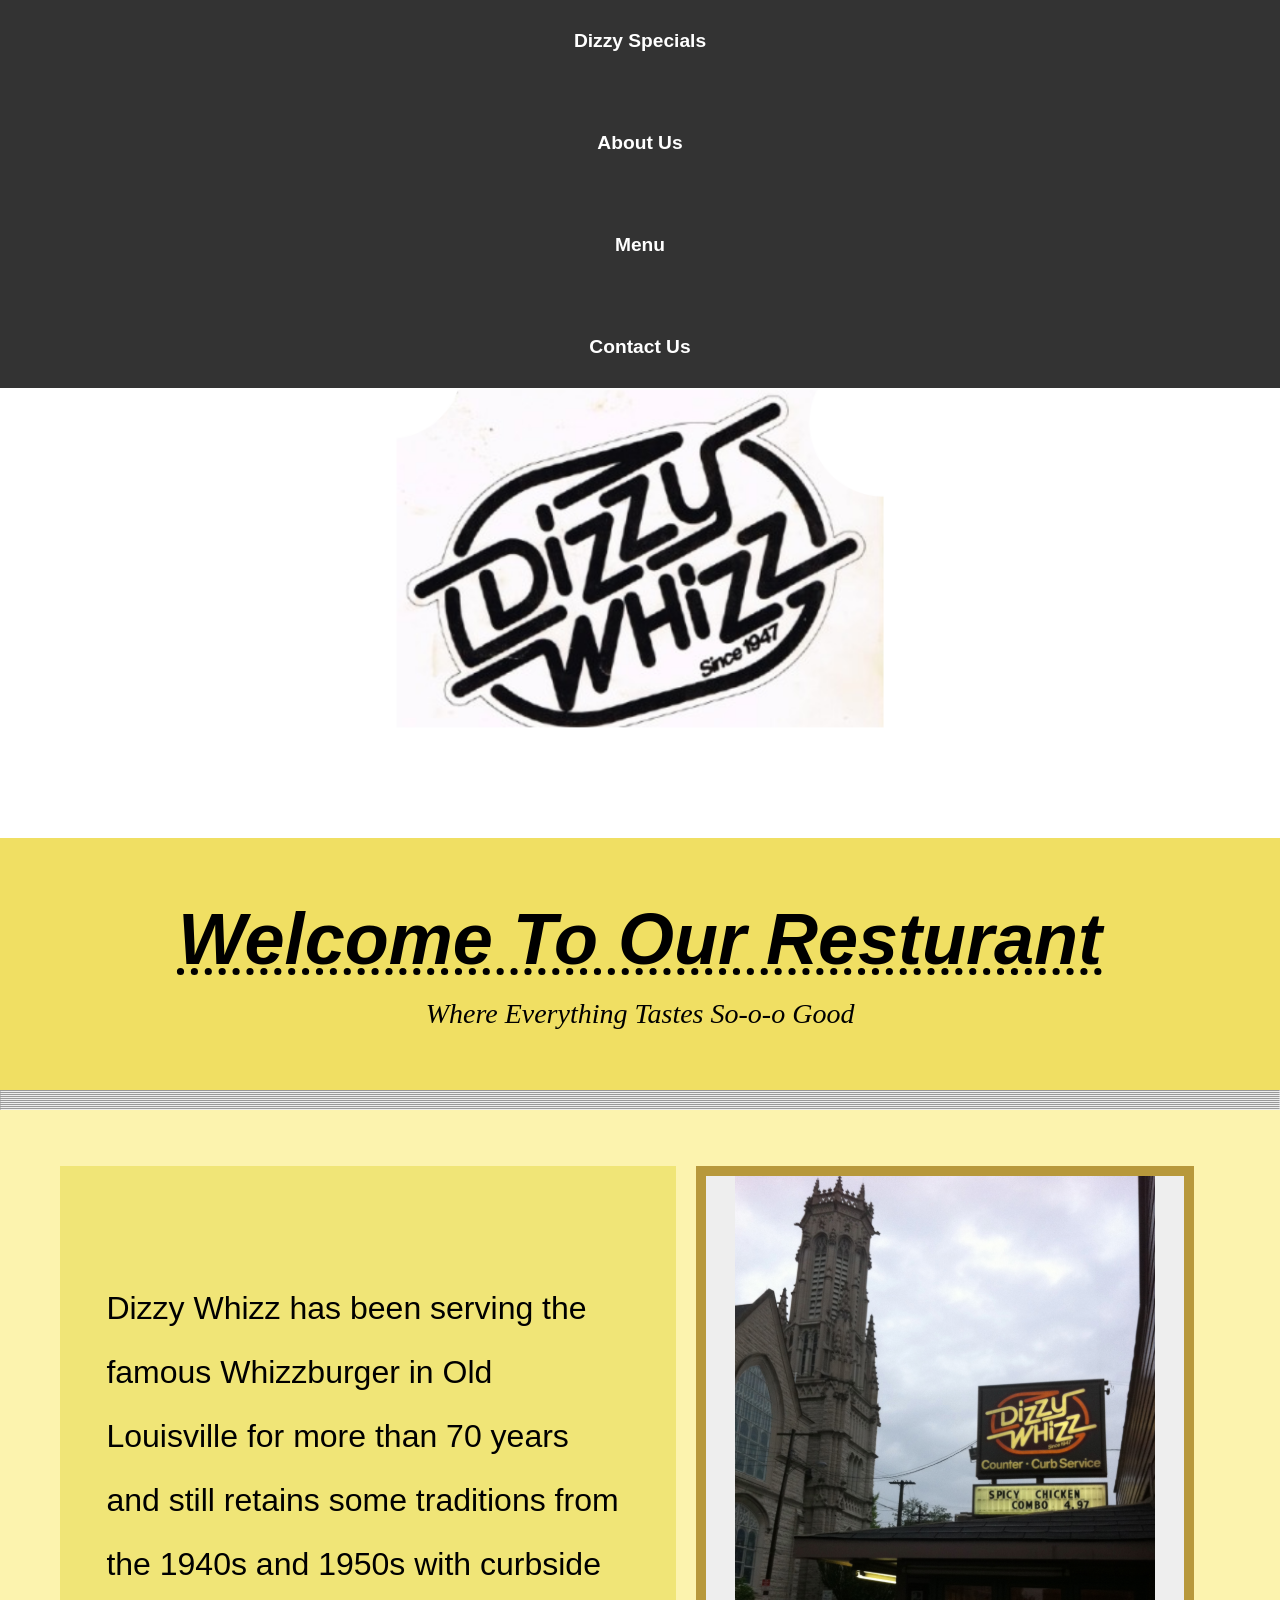
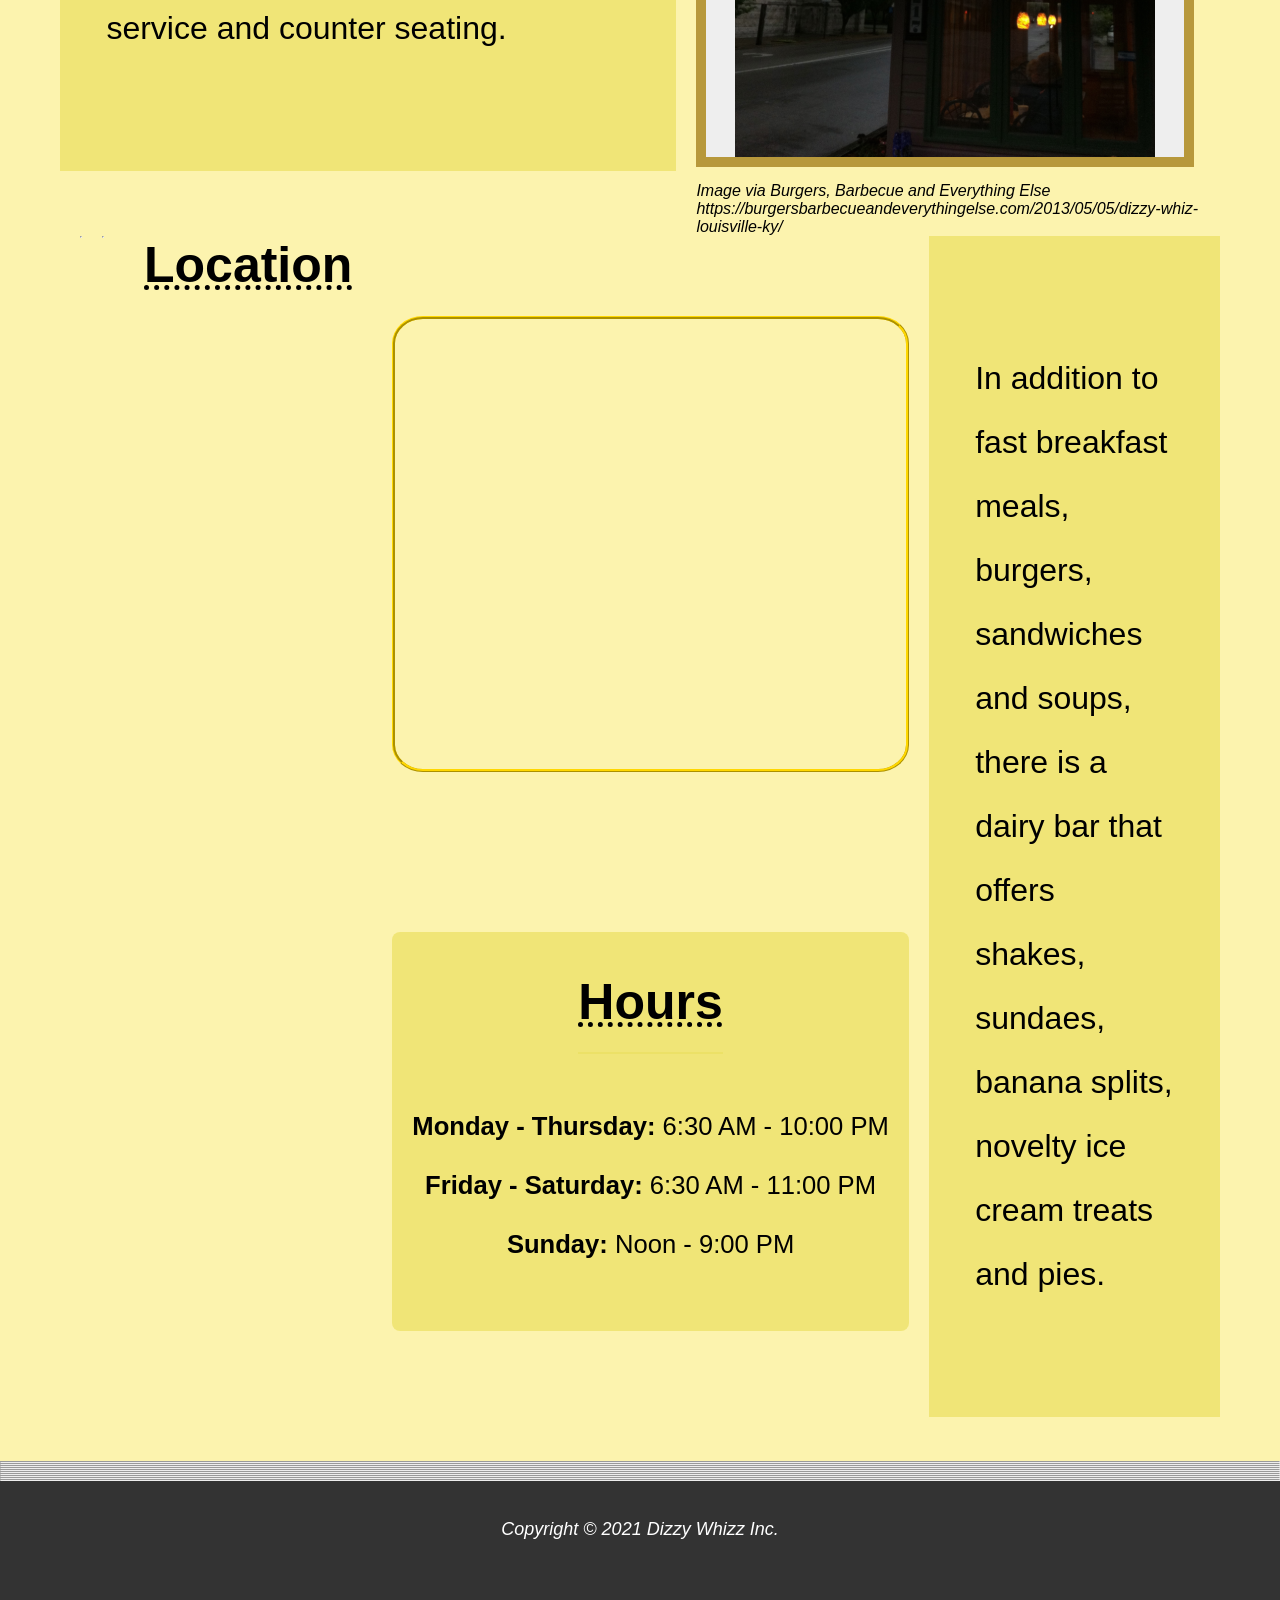
<file: index.html>
<!DOCTYPE html>
<html lang="en">
<head>
   <meta charset="UTF-8">
   <meta name="viewport" content="width=device-width, initial-scale=1.0">
   <title>DizzyWhizz | Home</title>
   <link rel="stylesheet" href="./style.css">
</head>
<body>


   <!-- Navigation Bar -->
   <nav class="navbar">
       <div class="nav-container">
           <ul class="nav-menu active">
          
               <li><a href="./dizzy-specials.html">Dizzy Specials</a></li>
               <li><a href="./about-us.html">About Us</a></li>
               <li><a href="./menu.html">Menu</a></li>
               <li><a href="./contact-us.html">Contact Us</a></li>
           </ul>
       </div>
   </nav>
 <!-- Responsive Top Banner -->
<div class="banner-container">
   <img src="./logo2.png"
        alt="DizzyWizz Banner"
        class="top-banner">
</div>






   <!-- Hero Section -->
   <section class="hero-section">
       <em><h1>Welcome To Our Resturant</h1> </em>
        <br>
       <em><p>Where Everything Tastes So-o-o Good</p></em>
   </section>
<hr><hr><hr><hr><hr><hr><hr><hr><hr><hr>
   <!-- Main Content -->
   <main class="content-wrapper"> <br><br>
       <div class="split-container">
           <!-- Text on Left (Desktop) -->
           <div class="text-content">
           
            <br>
               <p>Dizzy Whizz has been serving the famous Whizzburger in Old Louisville for more than 70 years and still retains some traditions from the 1940s and 1950s with curbside service and counter seating. </p>
               <br>
           </div>


           <!-- Image on Right (Desktop) -->
          
           <div class="media-content">
               <div class="image-box">
                   <img src = "./building.png" alt= "Picture of DizzyWhizz Building">
               </div>
               <div class="credit"> Image via Burgers, Barbecue and Everything Else <br> https://burgersbarbecueandeverythingelse.com/2013/05/05/dizzy-whiz-louisville-ky/</div>
           </div>
       </div>
       <div class="split-container">
           <!-- Text on Left (Desktop) -->
           <div class="text-content">
           
            <br>
               <p> In addition to fast breakfast meals, burgers, sandwiches and soups, there is a dairy bar that offers shakes, sundaes, banana splits, novelty ice cream treats and pies.</p>
               <br>
           </div>
       <br>
       <hr><hr>
<br> <br><br> <br>
           <h1>Location</h1>
            <br>
       <div class="footer-text">
       <div class="map-container">
   <iframe
       src="https://www.google.com/maps/embed?pb=!1m14!1m8!1m3!1d25070.60160878231!2d-85.757544!3d38.2371633!3m2!1i1024!2i768!4f13.1!3m3!1m2!1s0x88690d527b844411%3A0x673be3bb2d179965!2sDizzy%20Whizz%20Drive-In!5e0!3m2!1sen!2sus!4v1772834598389!5m2!1sen!2sus"
       allowfullscreen=""
       loading="lazy"
       referrerpolicy="no-referrer-when-downgrade">
   </iframe>
</div>
<br><br><br><br><br>




<section class="info-section">
   <div class="hours-container">
       <h1>Hours</h1>
       <ul class="hours-list">
       <br>
           <li><strong>Monday - Thursday:</strong> 6:30 AM - 10:00 PM</li>
           <li><strong>Friday - Saturday:</strong> 6:30 AM - 11:00 PM</li>
           <li><strong>Sunday:</strong> Noon - 9:00 PM</li>
           <br>
       </ul>
   </div>
  
   <!-- The map container you added previously -->


</section>


<br><br><br><br><br>






       </div>
   </main>
   <hr><hr><hr><hr><hr><hr><hr><hr><hr><hr>


   <script src="script.js"></script>


       <footer class="site-footer">
        <br>
       <p>Copyright © 2021 Dizzy Whizz Inc.</p>
       <br>
   </footer>


   <script src="script.js"></script>


  


</body>
</html>
</file>
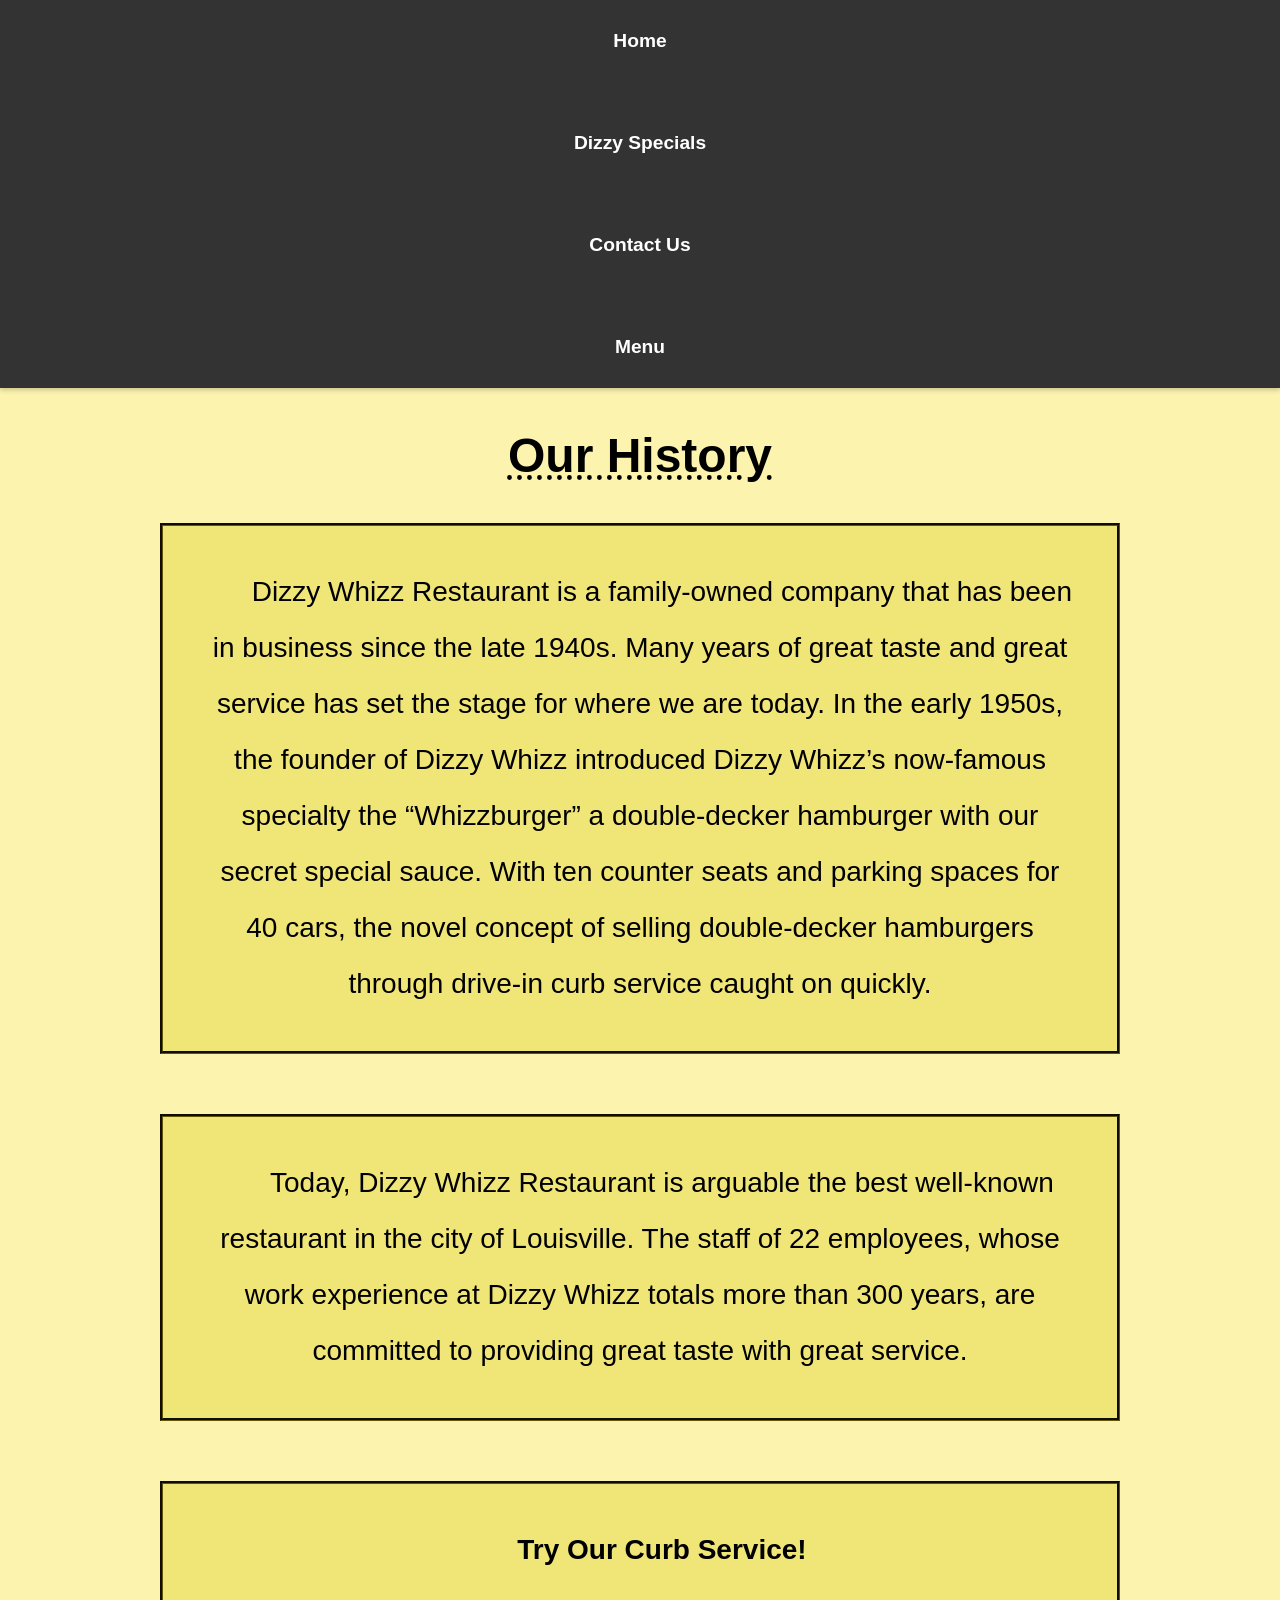
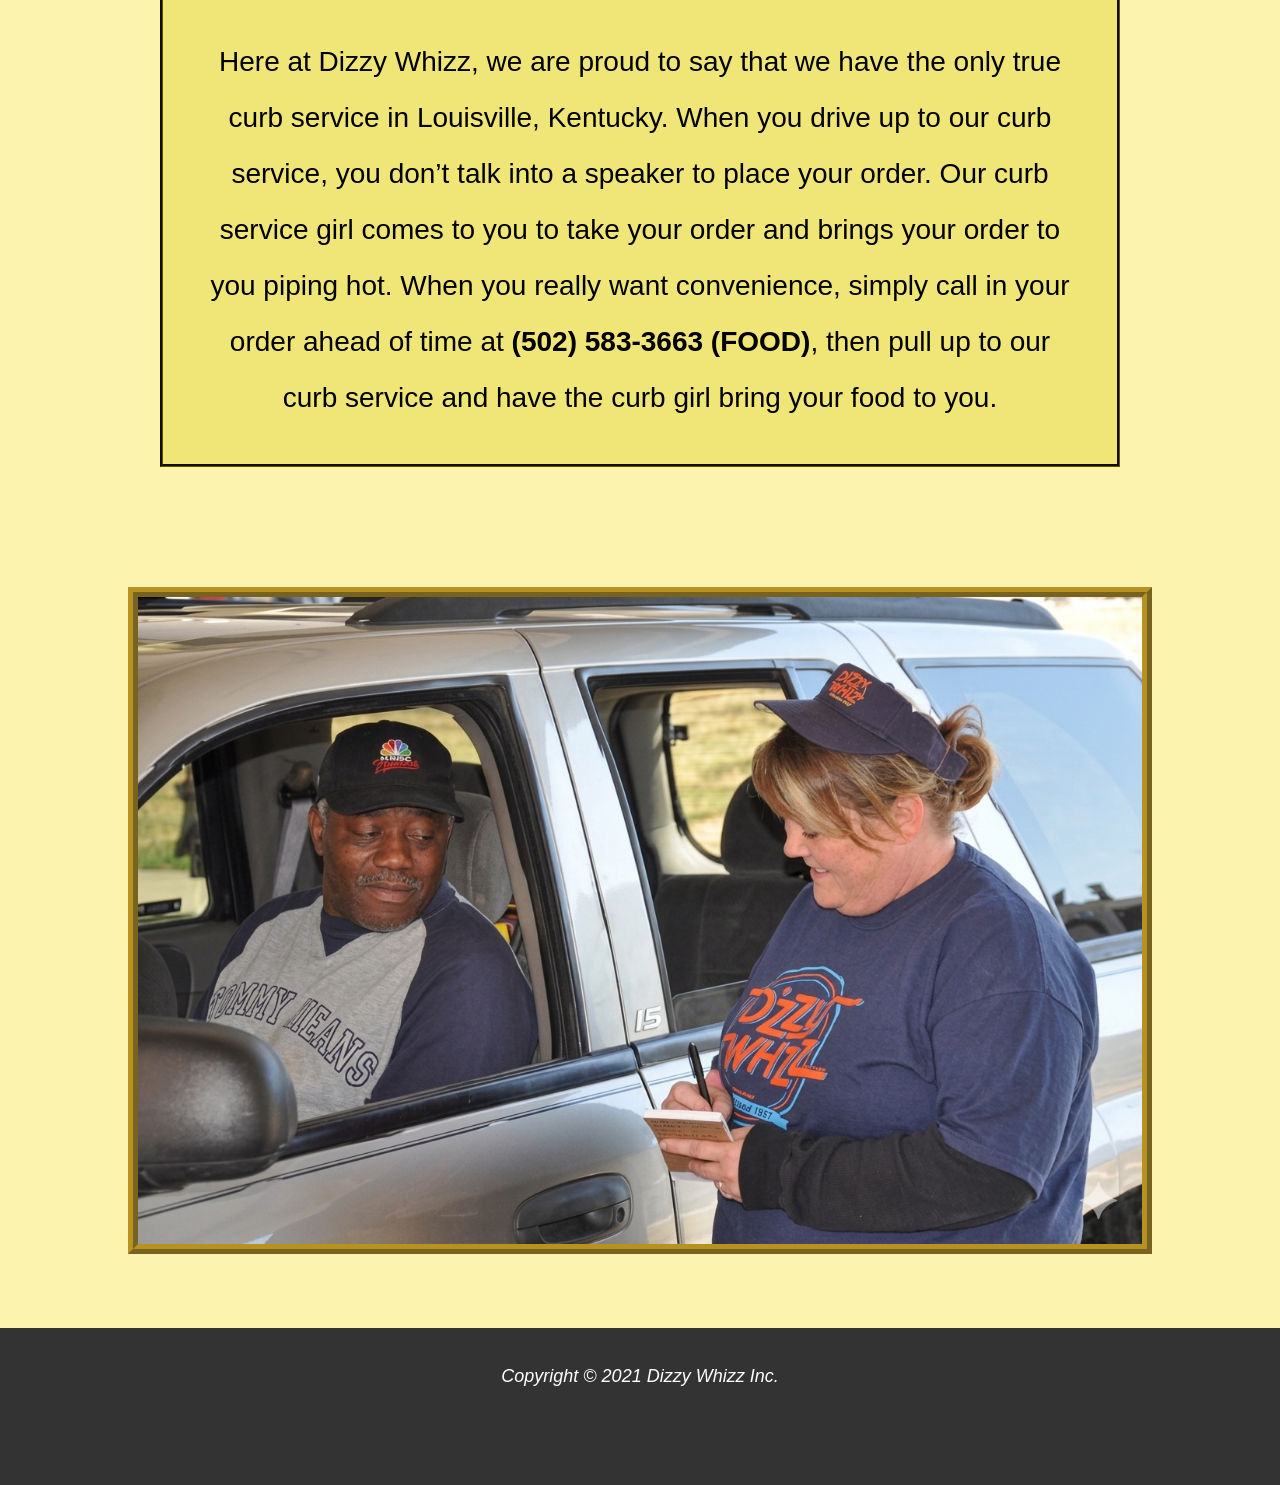
<file: about-us.html>
<!DOCTYPE html>
<html lang="en">
<head>
   <meta charset="UTF-8">
   <meta name="viewport" content="width=device-width, initial-scale=1.0">
   <title>About Us | DizzyWizz</title>
   <link rel="stylesheet" href="./style.css">
</head>
<body>


    <nav class="navbar">
       <div class="nav-container">
           <ul class="nav-menu active">
               <li><a href="./index.html">Home</a></li>
               <li><a href="./dizzy-specials.html">Dizzy Specials</a></li>
               <li><a href="./contact-us.html">Contact Us</a></li>
               <li><a href="./menu.html">Menu</a></li>
           </ul>
       </div>
   </nav>


   <main class="history-section">
       <h1 class="history-title">Our History</h1>


       <!-- First Row: Image (Left) | Paragraph (Right) -->
       <div class="history-row row-standard">
           <div class="history-text">
               <p>Dizzy Whizz Restaurant is a family-owned company that has been in business since the late 1940s. Many years of great taste and great service has set the stage for where we are today. In the early 1950s, the founder of Dizzy Whizz introduced Dizzy Whizz’s now-famous specialty the “Whizzburger” a double-decker hamburger with our secret special sauce. With ten counter seats and parking spaces for 40 cars, the novel concept of selling double-decker hamburgers through drive-in curb service caught on quickly. <br>  </p>
           </div>
       </div>


       <div class="history-row row-standard">
           <div class="history-text">
               <p>Today, Dizzy Whizz Restaurant is arguable the best well-known restaurant in the city of Louisville. The staff of 22 employees, whose work experience at Dizzy Whizz totals more than 300 years, are committed to providing great taste with great service. <br> </p>
           </div>
       </div>


       <!-- Second Row: Paragraph (Left) | Image (Right) -->
       <div class="history-row row-reverse">
           <div class="history-text">
               <p> <b> Try Our Curb Service! </b> <br><br> Here at Dizzy Whizz, we are proud to say that we have the only true curb service in Louisville, Kentucky. When you drive up to our curb service, you don’t talk into a speaker to place your order. Our curb service girl comes to you to take your order and brings your order to you piping hot. When you really want convenience, simply call in your order ahead of time at <b>(502) 583-3663 (FOOD)</b>, then pull up to our curb service and have the curb girl bring your food to you.</p>
           </div>
       </div>
   </main>


   <div class="curbside-img">
     <img src="./curside2.png" alt="DizzyWizz Curbside Service">
     </div>


    
     <br><br><br>


   <footer class="site-footer">
        <br>
       <p>Copyright © 2021 Dizzy Whizz Inc.</p>
       <br>
   </footer>


   <script src="script.js"></script>
</body>
</html>
</file>
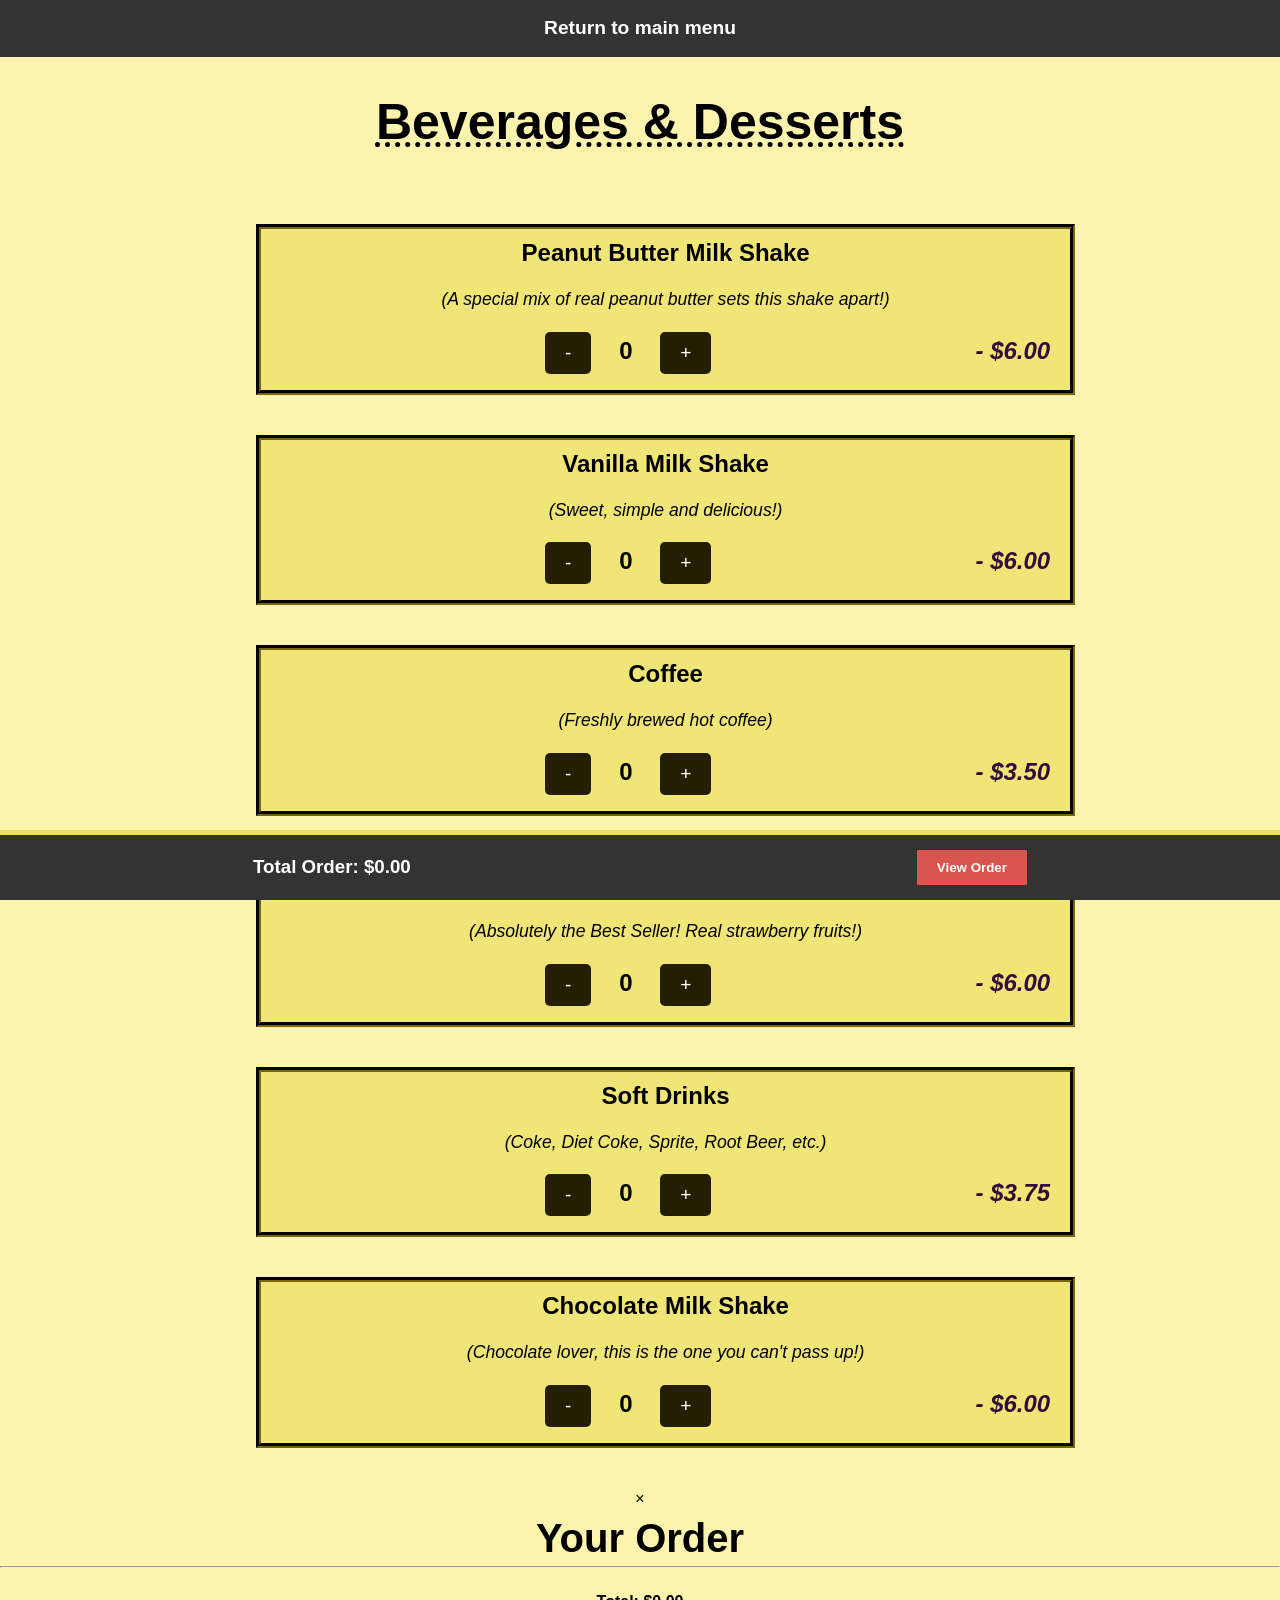
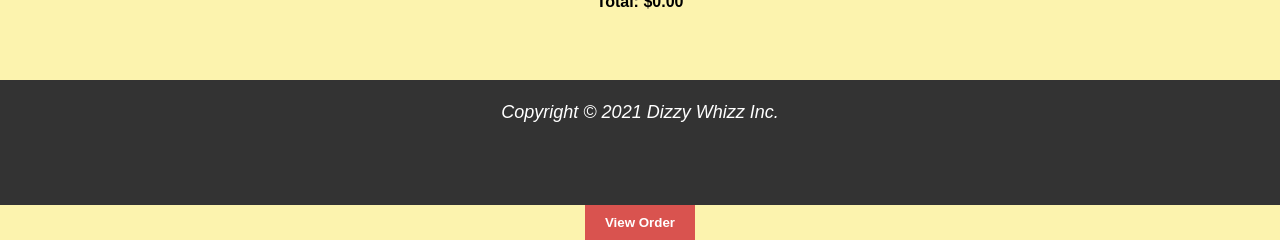
<file: beverages-desserts.html>
<!DOCTYPE html>
<html lang="en">
<head>
   <meta charset="UTF-8">
   <title>Beverages & Desserts</title>
   <link rel="stylesheet" href="./style.css">
</head>
<body class="body5">


   <div class="return-bar">
       <a href="./menu.html">Return to main menu</a>
   </div>


   <h1>Beverages & Desserts</h1>
   <br><br><br>


   <div class="menu-items-b">


       <!-- Peanut Butter Milk Shake -->
       <div class="menu-item" data-price="6.00">
           <h2 class="item-title">Peanut Butter Milk Shake</h2>
           <span class="description"><i>(A special mix of real peanut butter sets this shake apart!)</i></span>
           <h2 class="price">- $6.00</h2>
           <div class="controls">
               <button type="button" onclick="changeQty(this, -1)">-</button>
               <span class="qty">0</span>
               <button type="button" onclick="changeQty(this, 1)">+</button>
           </div>
       </div>


       <!-- Vanilla Milk Shake -->
       <div class="menu-item" data-price="6.00">
           <h2 class="item-title">Vanilla Milk Shake</h2>
           <span class="description"><i>(Sweet, simple and delicious!)</i></span>
           <h2 class="price">- $6.00</h2>
           <div class="controls">
               <button type="button" onclick="changeQty(this, -1)">-</button>
               <span class="qty">0</span>
               <button type="button" onclick="changeQty(this, 1)">+</button>
           </div>
       </div>


       <!-- Coffee -->
       <div class="menu-item" data-price="3.50">
           <h2 class="item-title">Coffee</h2>
           <span class="description"><i>(Freshly brewed hot coffee)</i></span>
           <h2 class="price">- $3.50</h2>
           <div class="controls">
               <button type="button" onclick="changeQty(this, -1)">-</button>
               <span class="qty">0</span>
               <button type="button" onclick="changeQty(this, 1)">+</button>
           </div>
       </div>


       <!-- Strawberry Milk Shake -->
       <div class="menu-item" data-price="6.00">
           <h2 class="item-title">Strawberry Milk Shake</h2>
           <span class="description"><i>(Absolutely the Best Seller! Real strawberry fruits!)</i></span>
           <h2 class="price">- $6.00</h2>
           <div class="controls">
               <button type="button" onclick="changeQty(this, -1)">-</button>
               <span class="qty">0</span>
               <button type="button" onclick="changeQty(this, 1)">+</button>
           </div>
       </div>


       <!-- Soft Drinks -->
       <div class="menu-item" data-price="3.75">
           <h2 class="item-title">Soft Drinks</h2>
           <span class="description"><i>(Coke, Diet Coke, Sprite, Root Beer, etc.)</i></span>
           <h2 class="price">- $3.75</h2>
           <div class="controls">
               <button type="button" onclick="changeQty(this, -1)">-</button>
               <span class="qty">0</span>
               <button type="button" onclick="changeQty(this, 1)">+</button>
           </div>
       </div>


       <!-- Chocolate Milk Shake -->
       <div class="menu-item" data-price="6.00">
           <h2 class="item-title">Chocolate Milk Shake</h2>
           <span class="description"><i>(Chocolate lover, this is the one you can't pass up!)</i></span>
           <h2 class="price">- $6.00</h2>
           <div class="controls">
               <button type="button" onclick="changeQty(this, -1)">-</button>
               <span class="qty">0</span>
               <button type="button" onclick="changeQty(this, 1)">+</button>
           </div>
       </div>


   </div>


   <!-- Sticky Footer for Total (Same as Breakfast) -->
       <!-- 1. Sticky Footer: The button MUST have the id="view-order-btn" here -->
   <div class="cart-summary">
       <h3>Total Order: $<span id="total-price">0.00</span></h3>
       <button class="checkout-btn" id="view-order-btn">View Order</button>
   </div>


   <!-- 2. Modal (Stay the same) -->
   <div id="orderModal" class="modal">
       <div class="modal-content">
           <span class="close-btn" onclick="closeModal()">&times;</span>
           <br><h2 style="color:black;">Your Order</h2>
           <hr> <br>
           <div id="order-list"></div>
           <div id="modal-total-price"><strong>Total: $0.00</strong></div>
           <br><br><br>
       </div>
   </div>


   <!-- 3. Standard Footer -->
   <footer class="site-footer">
       <p>Copyright © 2021 Dizzy Whizz Inc.</p>
   </footer>


   <!-- REMOVE the extra button that was sitting here before the script -->




<button class="checkout-btn" id="view-order-btn">View Order</button>


   <script>
   function changeQty(btn, change) {
       const container = btn.parentElement;
       const qtyElement = container.querySelector('.qty');
       let currentQty = parseInt(qtyElement.innerText);
      
       currentQty += change;
       if (currentQty < 0) currentQty = 0;
      
       qtyElement.innerText = currentQty;
       updateTotal();
   }


   function updateTotal() {
       let total = 0;
       document.querySelectorAll('.menu-item').forEach(item => {
           const price = parseFloat(item.getAttribute('data-price'));
           const qty = parseInt(item.querySelector('.qty').innerText);
           total += price * qty;
       });
       document.getElementById('total-price').innerText = total.toFixed(2);
   }


   // Use the specific ID here to avoid confusion with the button inside the modal
   document.getElementById('view-order-btn').onclick = function() {
       let orderList = document.getElementById('order-list');
       let totalDisplay = document.getElementById('total-price').innerText;
       orderList.innerHTML = '';


       let hasItems = false;
      
       document.querySelectorAll('.menu-item').forEach(item => {
           let qtyElement = item.querySelector('.qty');
           let qty = parseInt(qtyElement.innerText);
          
           if (qty > 0) {
               hasItems = true;
               let title = item.querySelector('.item-title').innerText;
               let price = parseFloat(item.getAttribute('data-price'));
               let itemTotal = (qty * price).toFixed(2);
              
               orderList.innerHTML += `<p style="color:black; border-bottom:1px solid #ddd; padding:5px;">${qty}x ${title} - $${itemTotal}</p>`;
           }
       });


       if (!hasItems) {
           orderList.innerHTML = '<p style="color:black;">Your cart is empty!</p>';
       }


       document.getElementById('modal-total-price').innerHTML = `<strong style="color:black;">Total: $${totalDisplay}</strong>`;
       document.getElementById('orderModal').style.display = "block";
   }


   function closeModal() {
       document.getElementById('orderModal').style.display = "none";
   }


   // Better way to handle closing the modal
   window.addEventListener('click', function(event) {
       let modal = document.getElementById('orderModal');
       if (event.target == modal) {
           modal.style.display = "none";
       }
   });
 </script>


</body>
</html>
</file>
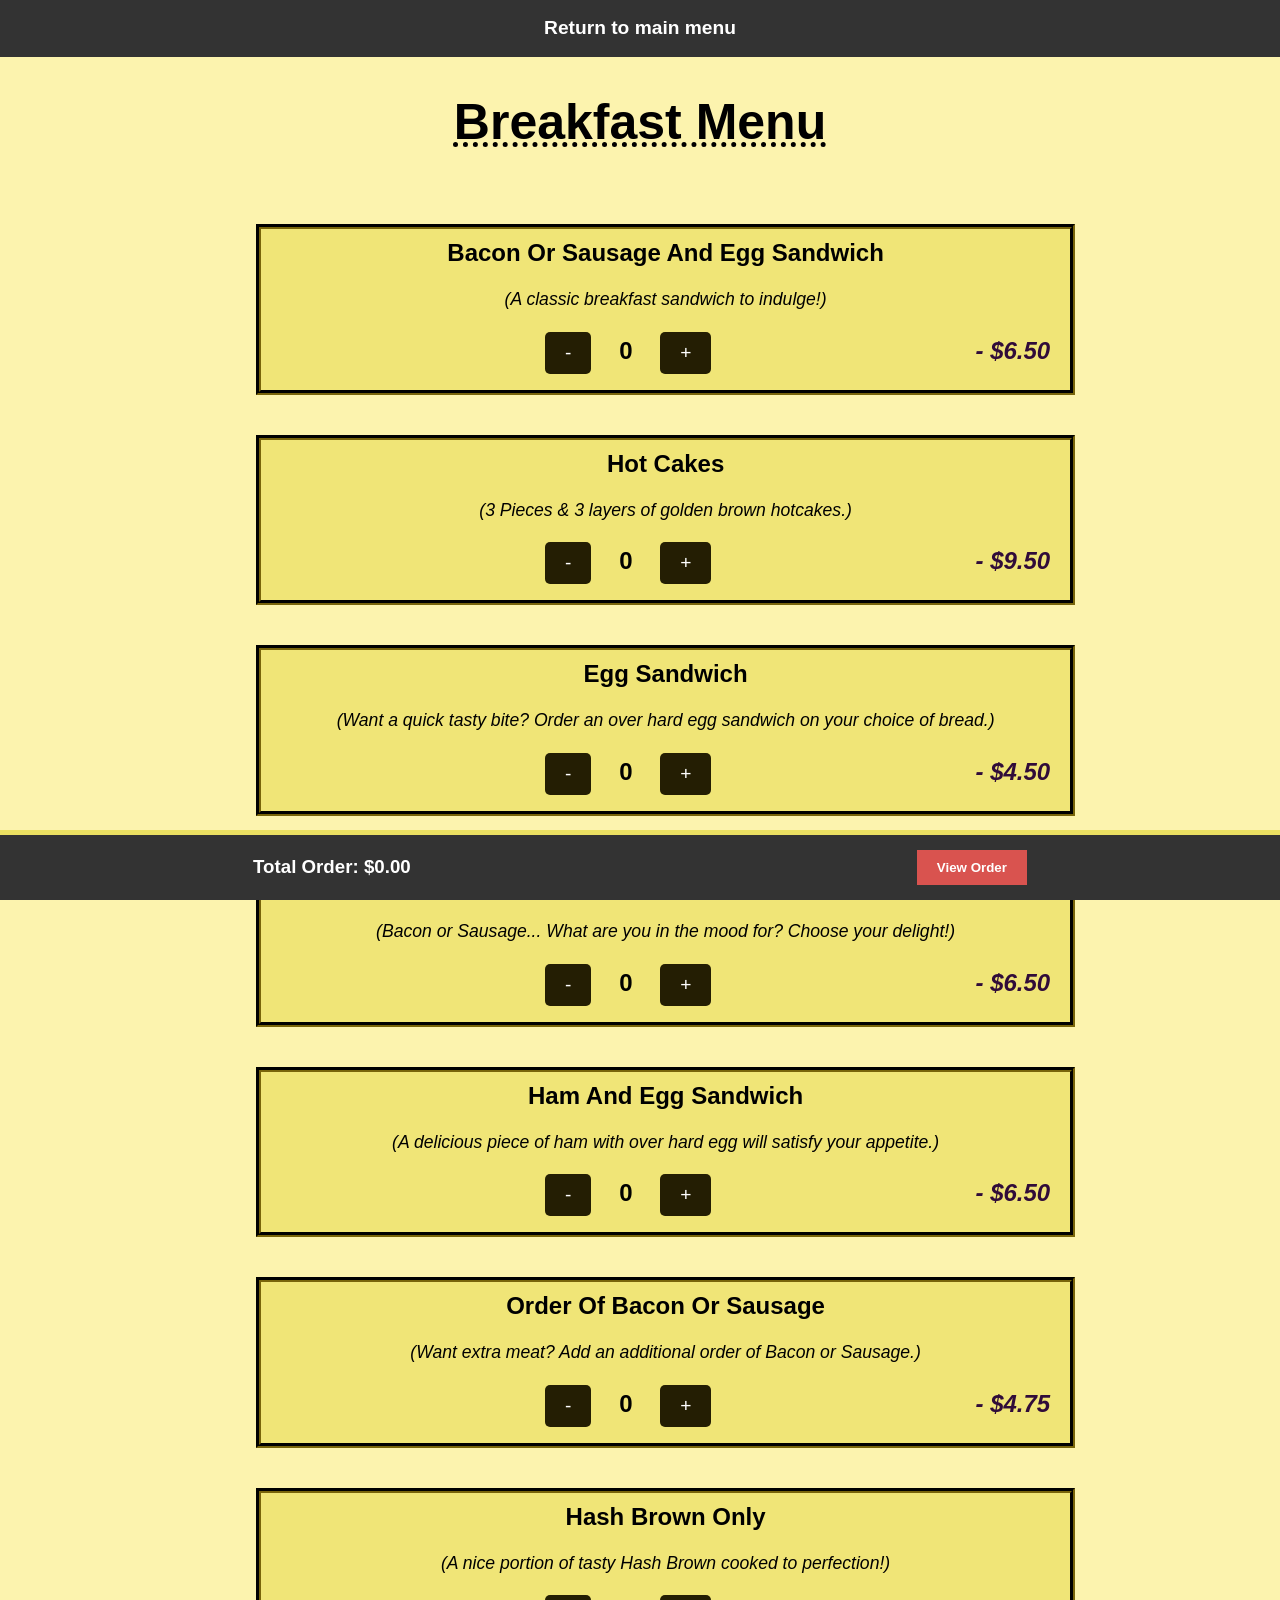
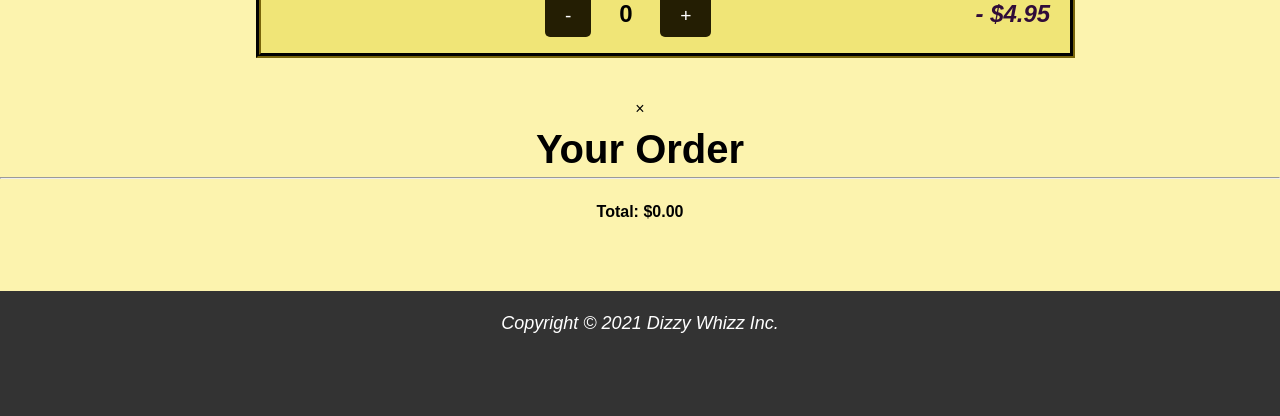
<file: breakfeast-menu.html>
<!DOCTYPE html>
<html lang="en">
<head>
   <meta charset="UTF-8">
   <title>Breakfast Menu</title>
   <link rel="stylesheet" href="./style.css">
</head>
<body class="body5">


   <div class="return-bar">
       <a href="./menu.html">Return to main menu</a>
   </div>


   <h1>Breakfast Menu</h1>
   <br><br><br>


   <div class="menu-items-b">
       <!-- Bacon Or Sausage And Egg Sandwich -->
       <div class="menu-item" data-price="6.50">
           <h2 class="item-title">Bacon Or Sausage And Egg Sandwich</h2>
           <span class="description"><i>(A classic breakfast sandwich to indulge!)</i></span>
           <h2 class="price">- $6.50</h2>
           <div class="controls">
               <button type="button" onclick="changeQty(this, -1)">-</button>
               <span class="qty">0</span>
               <button type="button" onclick="changeQty(this, 1)">+</button>
           </div>
       </div>


       <!-- Hot Cakes -->
       <div class="menu-item" data-price="9.50">
           <h2 class="item-title">Hot Cakes</h2>
           <span class="description"><i>(3 Pieces & 3 layers of golden brown hotcakes.)</i></span>
           <h2 class="price">- $9.50</h2>
           <div class="controls">
               <button type="button" onclick="changeQty(this, -1)">-</button>
               <span class="qty">0</span>
               <button type="button" onclick="changeQty(this, 1)">+</button>
           </div>
       </div>


       <!-- Egg Sandwich -->
       <div class="menu-item" data-price="4.50">
           <h2 class="item-title">Egg Sandwich</h2>
           <span class="description"><i>(Want a quick tasty bite? Order an over hard egg sandwich on your choice of bread.)</i></span>
           <h2 class="price">- $4.50</h2>
           <div class="controls">
               <button type="button" onclick="changeQty(this, -1)">-</button>
               <span class="qty">0</span>
               <button type="button" onclick="changeQty(this, 1)">+</button>
           </div>
       </div>


       <!-- Bacon Or Sausage Sandwich -->
       <div class="menu-item" data-price="6.50">
           <h2 class="item-title">Bacon Or Sausage Sandwich</h2>
           <span class="description"><i>(Bacon or Sausage... What are you in the mood for? Choose your delight!)</i></span>
           <h2 class="price">- $6.50</h2>
           <div class="controls">
               <button type="button" onclick="changeQty(this, -1)">-</button>
               <span class="qty">0</span>
               <button type="button" onclick="changeQty(this, 1)">+</button>
           </div>
       </div>


       <!-- Ham And Egg Sandwich -->
       <div class="menu-item" data-price="6.50">
           <h2 class="item-title">Ham And Egg Sandwich</h2>
           <span class="description"><i>(A delicious piece of ham with over hard egg will satisfy your appetite.)</i></span>
           <h2 class="price">- $6.50</h2>
           <div class="controls">
               <button type="button" onclick="changeQty(this, -1)">-</button>
               <span class="qty">0</span>
               <button type="button" onclick="changeQty(this, 1)">+</button>
           </div>
       </div>


       <!-- Order Of Bacon Or Sausage -->
       <div class="menu-item" data-price="4.75">
           <h2 class="item-title">Order Of Bacon Or Sausage</h2>
           <span class="description"><i>(Want extra meat? Add an additional order of Bacon or Sausage.)</i></span>
           <h2 class="price">- $4.75</h2>
           <div class="controls">
               <button type="button" onclick="changeQty(this, -1)">-</button>
               <span class="qty">0</span>
               <button type="button" onclick="changeQty(this, 1)">+</button>
           </div>
       </div>


       <!-- Hash Brown Only -->
       <div class="menu-item" data-price="4.95">
           <h2 class="item-title">Hash Brown Only</h2>
           <span class="description"><i>(A nice portion of tasty Hash Brown cooked to perfection!)</i></span>
           <h2 class="price">- $4.95</h2>
           <div class="controls">
               <button type="button" onclick="changeQty(this, -1)">-</button>
               <span class="qty">0</span>
               <button type="button" onclick="changeQty(this, 1)">+</button>
           </div>
       </div>
   </div>


   <!-- Sticky Footer -->
   <div class="cart-summary">
       <h3>Total Order: $<span id="total-price">0.00</span></h3>
       <!-- Added unique ID here -->
       <button class="checkout-btn" id="view-order-btn">View Order</button>
   </div>


   <!-- Order Modal -->
   <div id="orderModal" class="modal">
     <div class="modal-content">
       <span class="close-btn" onclick="closeModal()">&times;</span>
       <h2 style="color:black;">Your Order</h2>
       <hr><br>
       <div id="order-list"></div>
       <div id="modal-total-price"><strong style="color:black;">Total: $0.00</strong></div>
       <br><br><br>
     </div>
   </div>


   <footer class="site-footer">
       <p>Copyright © 2021 Dizzy Whizz Inc.</p>
   </footer>


   <script>
       function changeQty(btn, change) {
           const container = btn.parentElement;
           const qtyElement = container.querySelector('.qty');
           let currentQty = parseInt(qtyElement.innerText);
           currentQty += change;
           if (currentQty < 0) currentQty = 0;
           qtyElement.innerText = currentQty;
           updateTotal();
       }


       function updateTotal() {
           let total = 0;
           document.querySelectorAll('.menu-item').forEach(item => {
               const price = parseFloat(item.getAttribute('data-price'));
               const qty = parseInt(item.querySelector('.qty').innerText);
               total += price * qty;
           });
           document.getElementById('total-price').innerText = total.toFixed(2);
       }


       // Fixed trigger using unique ID
       document.getElementById('view-order-btn').onclick = function() {
           let orderList = document.getElementById('order-list');
           let totalDisplay = document.getElementById('total-price').innerText;
           orderList.innerHTML = '';
           let hasItems = false;
          
           document.querySelectorAll('.menu-item').forEach(item => {
               let qty = parseInt(item.querySelector('.qty').innerText);
               if (qty > 0) {
                   hasItems = true;
                   let title = item.querySelector('.item-title').innerText;
                   let price = parseFloat(item.getAttribute('data-price'));
                   let itemTotal = (qty * price).toFixed(2);
                   orderList.innerHTML += `<p style="color:black; border-bottom:1px solid #ddd; padding:5px;">${qty}x ${title} - $${itemTotal}</p>`;
               }
           });


           if (!hasItems) {
               orderList.innerHTML = '<p style="color:black;">Your cart is empty!</p>';
           }


           document.getElementById('modal-total-price').innerHTML = `<strong style="color:black;">Total: $${totalDisplay}</strong>`;
           document.getElementById('orderModal').style.display = "block";
       }


       function closeModal() {
           document.getElementById('orderModal').style.display = "none";
       }


       window.addEventListener('click', function(event) {
           let modal = document.getElementById('orderModal');
           if (event.target == modal) {
               modal.style.display = "none";
           }
       });
   </script>
</body>
</html>
</file>
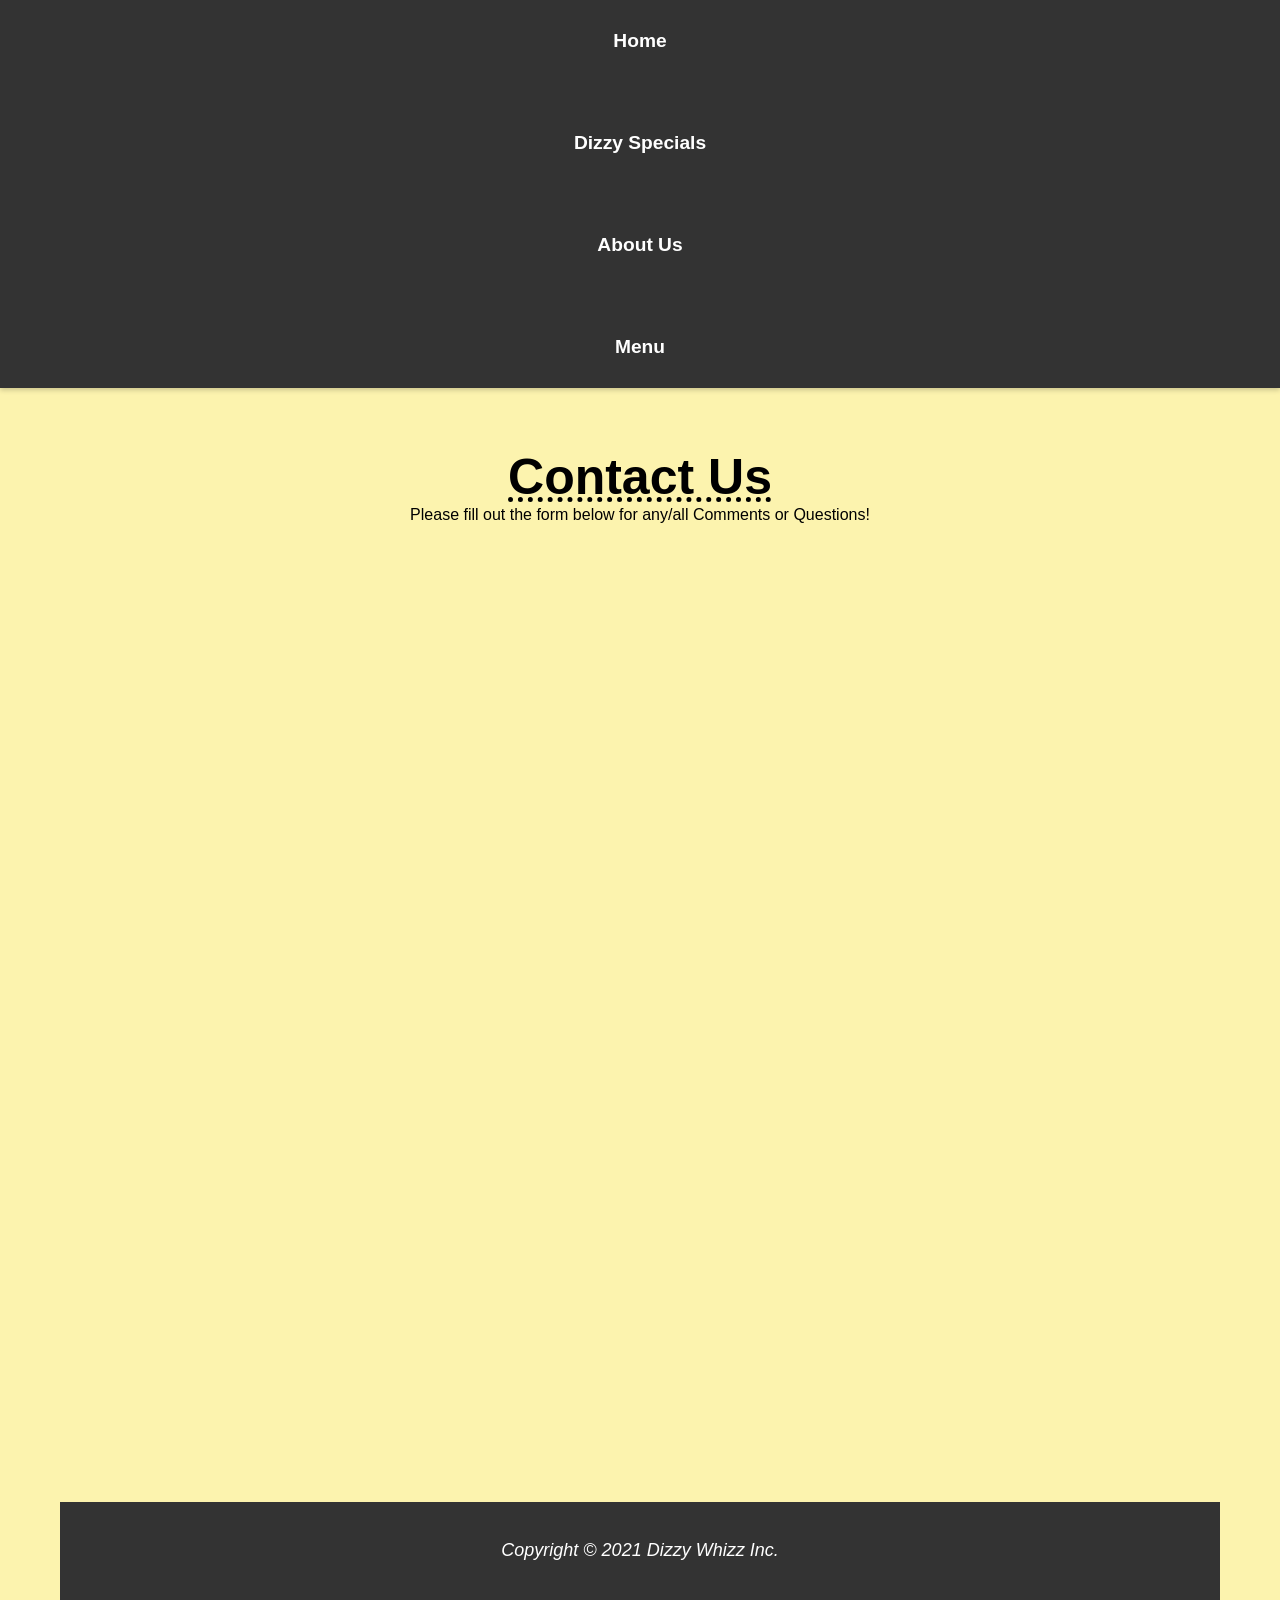
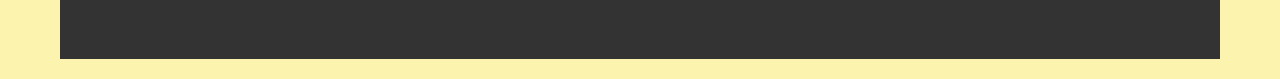
<file: contact-us.html>
<!DOCTYPE html>
<html lang="en">
<head>
   <meta charset="UTF-8">
   <meta name="viewport" content="width=device-width, initial-scale=1.0">
   <title>Contact Us | DizzyWhizz</title>
   <link rel="stylesheet" href="./style.css">
</head>
<body>


   <!-- Navbar -->
   <nav class="navbar">
       <div class="nav-container">
           <ul class="nav-menu active">
               <li><a href="./index.html">Home</a></li>
               <li><a href="./dizzy-specials.html">Dizzy Specials</a></li>
               <li><a href="./about-us.html">About Us</a></li>
               <li><a href="./menu.html">Menu</a></li>
           </ul>
       </div>
   </nav>


   <main class="content-wrapper">
       <section class="contact-header" style="text-align:center; padding: 40px 20px 20px;">
           <h1>Contact Us</h1>
           <p>Please fill out the form below for any/all Comments or Questions!</p>
       </section>


       <!-- Survey Section (Visible) -->
       <div class="iframe-container" style="text-align: center;">
           <iframe src="https://docs.google.com/forms/d/e/1FAIpQLSdEeI_a3VoKMcF6NmXNf6fHbbuEKBzzKCAIOYt6mZ49sOJyVw/viewform?embedded=true" width="100%" height="900" frameborder="0" marginheight="0" marginwidth="0">Loading…</iframe>
       </div>


       <br><br><br>




       <footer class="site-footer">
        <br>
       <p>Copyright © 2021 Dizzy Whizz Inc.</p>
       <br>
   </footer>




   <!-- Use ONLY the script that contains the math logic -->
   <script src="script.js"></script>


  
</body>
</html>
</file>
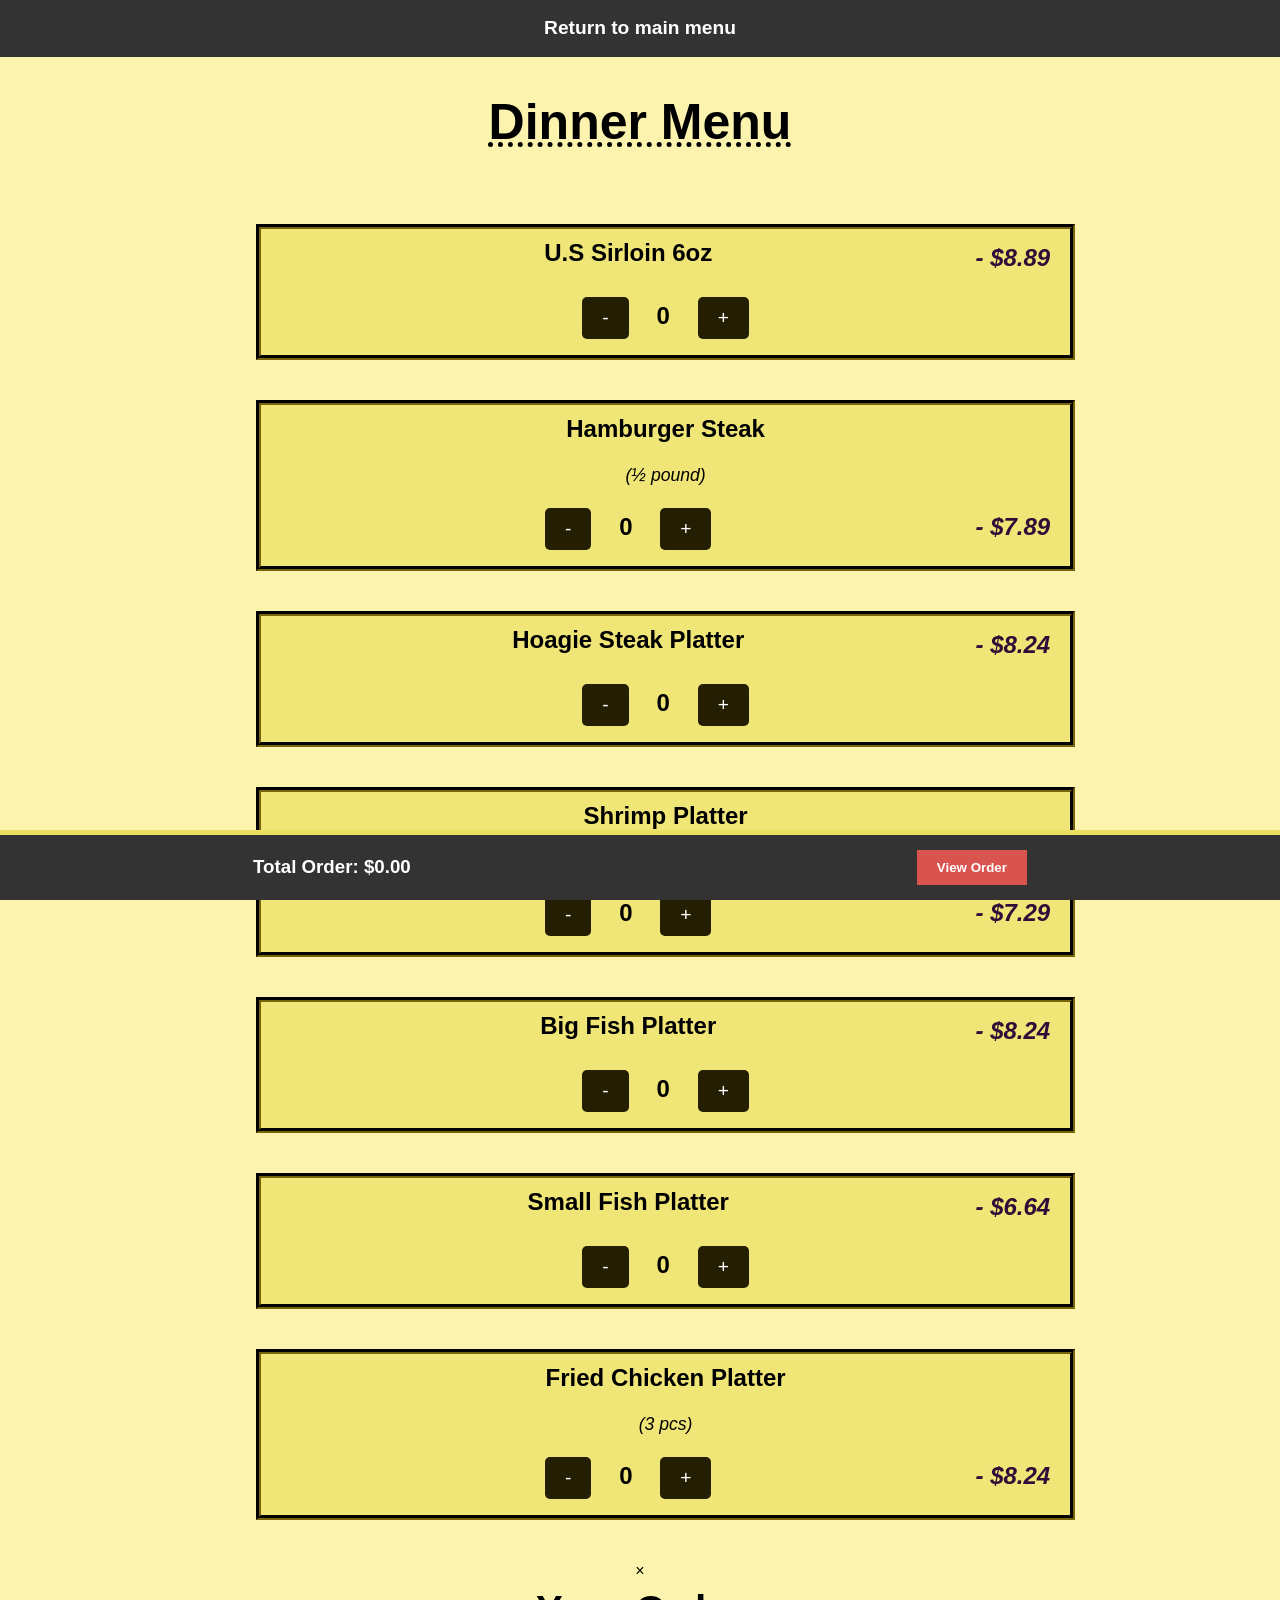
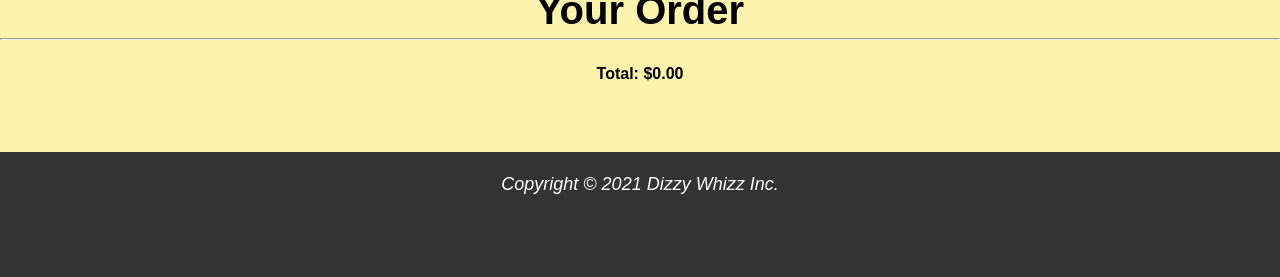
<file: dinner.html>
<!DOCTYPE html>
<html lang="en">
<head>
   <meta charset="UTF-8">
   <title>Dinner Menu</title>
   <link rel="stylesheet" href="./style.css">
</head>
<body class="body5">


   <div class="return-bar">
       <a href="./menu.html">Return to main menu</a>
   </div>


   <h1>Dinner Menu</h1>
   <br><br><br>


   <div class="menu-items-b">
       <!-- U.S Sirloin 6oz -->
       <div class="menu-item" data-price="8.89">
           <h2 class="item-title">U.S Sirloin 6oz</h2>
           <h2 class="price">- $8.89</h2>
           <div class="controls">
               <button type="button" onclick="changeQty(this, -1)">-</button>
               <span class="qty">0</span>
               <button type="button" onclick="changeQty(this, 1)">+</button>
           </div>
       </div>


       <!-- Hamburger Steak -->
       <div class="menu-item" data-price="7.89">
           <h2 class="item-title">Hamburger Steak</h2>
           <span class="description"><i>(½ pound)</i></span>
           <h2 class="price">- $7.89</h2>
           <div class="controls">
               <button type="button" onclick="changeQty(this, -1)">-</button>
               <span class="qty">0</span>
               <button type="button" onclick="changeQty(this, 1)">+</button>
           </div>
       </div>


       <!-- Hoagie Steak Platter -->
       <div class="menu-item" data-price="8.24">
           <h2 class="item-title">Hoagie Steak Platter</h2>
           <h2 class="price">- $8.24</h2>
           <div class="controls">
               <button type="button" onclick="changeQty(this, -1)">-</button>
               <span class="qty">0</span>
               <button type="button" onclick="changeQty(this, 1)">+</button>
           </div>
       </div>


       <!-- Shrimp Platter -->
       <div class="menu-item" data-price="7.29">
           <h2 class="item-title">Shrimp Platter</h2>
           <span class="description"><i>(21 pcs)</i></span>
           <h2 class="price">- $7.29</h2>
           <div class="controls">
               <button type="button" onclick="changeQty(this, -1)">-</button>
               <span class="qty">0</span>
               <button type="button" onclick="changeQty(this, 1)">+</button>
           </div>
       </div>


       <!-- Big Fish Platter -->
       <div class="menu-item" data-price="8.24">
           <h2 class="item-title">Big Fish Platter</h2>
           <h2 class="price">- $8.24</h2>
           <div class="controls">
               <button type="button" onclick="changeQty(this, -1)">-</button>
               <span class="qty">0</span>
               <button type="button" onclick="changeQty(this, 1)">+</button>
           </div>
       </div>


       <!-- Small Fish Platter -->
       <div class="menu-item" data-price="6.64">
           <h2 class="item-title">Small Fish Platter</h2>
           <h2 class="price">- $6.64</h2>
           <div class="controls">
               <button type="button" onclick="changeQty(this, -1)">-</button>
               <span class="qty">0</span>
               <button type="button" onclick="changeQty(this, 1)">+</button>
           </div>
       </div>


       <!-- Fried Chicken Platter -->
       <div class="menu-item" data-price="8.24">
           <h2 class="item-title">Fried Chicken Platter</h2>
           <span class="description"><i>(3 pcs)</i></span>
           <h2 class="price">- $8.24</h2>
           <div class="controls">
               <button type="button" onclick="changeQty(this, -1)">-</button>
               <span class="qty">0</span>
               <button type="button" onclick="changeQty(this, 1)">+</button>
           </div>
       </div>
   </div>


   <!-- Sticky Footer -->
   <div class="cart-summary">
       <h3>Total Order: $<span id="total-price">0.00</span></h3>
       <!-- Added the ID here -->
       <button class="checkout-btn" id="view-order-btn">View Order</button>
   </div>


   <!-- Modal for Order Review -->
   <div id="orderModal" class="modal">
       <div class="modal-content">
           <span class="close-btn" onclick="closeModal()">&times;</span>
           <h2 style="color:black;">Your Order</h2>
           <hr> <br>
           <div id="order-list"></div>
           <div id="modal-total-price"><strong style="color:black;">Total: $0.00</strong></div>
           <br><br><br>
       </div>
   </div>


   <footer class="site-footer">
       <p>Copyright © 2021 Dizzy Whizz Inc.</p>
   </footer>


   <script>
       function changeQty(btn, change) {
           const container = btn.parentElement;
           const qtyElement = container.querySelector('.qty');
           let currentQty = parseInt(qtyElement.innerText);
           currentQty += change;
           if (currentQty < 0) currentQty = 0;
           qtyElement.innerText = currentQty;
           updateTotal();
       }


       function updateTotal() {
           let total = 0;
           document.querySelectorAll('.menu-item').forEach(item => {
               const price = parseFloat(item.getAttribute('data-price'));
               const qty = parseInt(item.querySelector('.qty').innerText);
               total += price * qty;
           });
           document.getElementById('total-price').innerText = total.toFixed(2);
       }


       // Updated to use the specific ID
       document.getElementById('view-order-btn').onclick = function() {
           let orderList = document.getElementById('order-list');
           let totalDisplay = document.getElementById('total-price').innerText;
           orderList.innerHTML = '';
           let hasItems = false;
          
           document.querySelectorAll('.menu-item').forEach(item => {
               let qty = parseInt(item.querySelector('.qty').innerText);
               if (qty > 0) {
                   hasItems = true;
                   let title = item.querySelector('.item-title').innerText;
                   let price = parseFloat(item.getAttribute('data-price'));
                   let itemTotal = (qty * price).toFixed(2);
                   orderList.innerHTML += `<p style="color:black; border-bottom:1px solid #ddd; padding:5px;">${qty}x ${title} - $${itemTotal}</p>`;
               }
           });


           if (!hasItems) {
               orderList.innerHTML = '<p style="color:black;">Your cart is empty!</p>';
           }


           document.getElementById('modal-total-price').innerHTML = `<strong style="color:black;">Total: $${totalDisplay}</strong>`;
           document.getElementById('orderModal').style.display = "block";
       }


       function closeModal() {
           document.getElementById('orderModal').style.display = "none";
       }


       window.addEventListener('click', function(event) {
           let modal = document.getElementById('orderModal');
           if (event.target == modal) {
               modal.style.display = "none";
           }
       });
   </script>
</body>
</html>
</file>
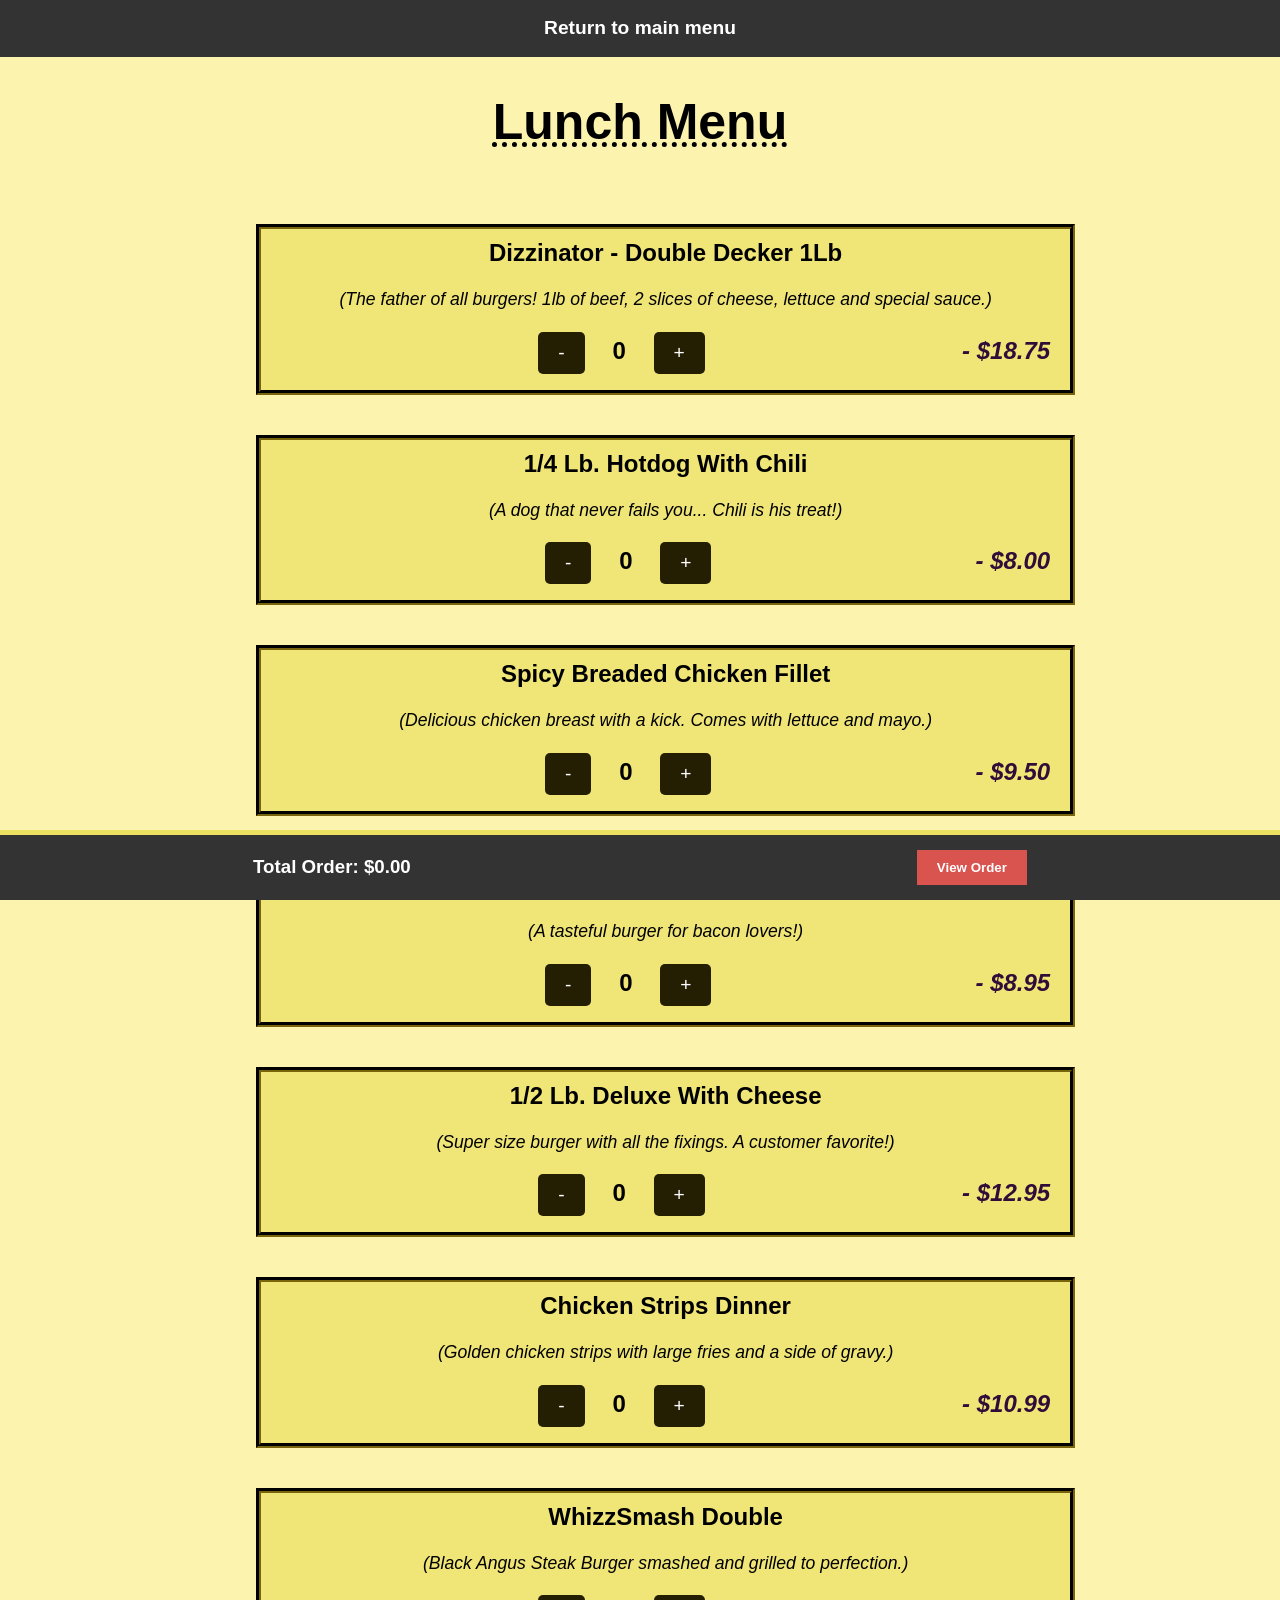
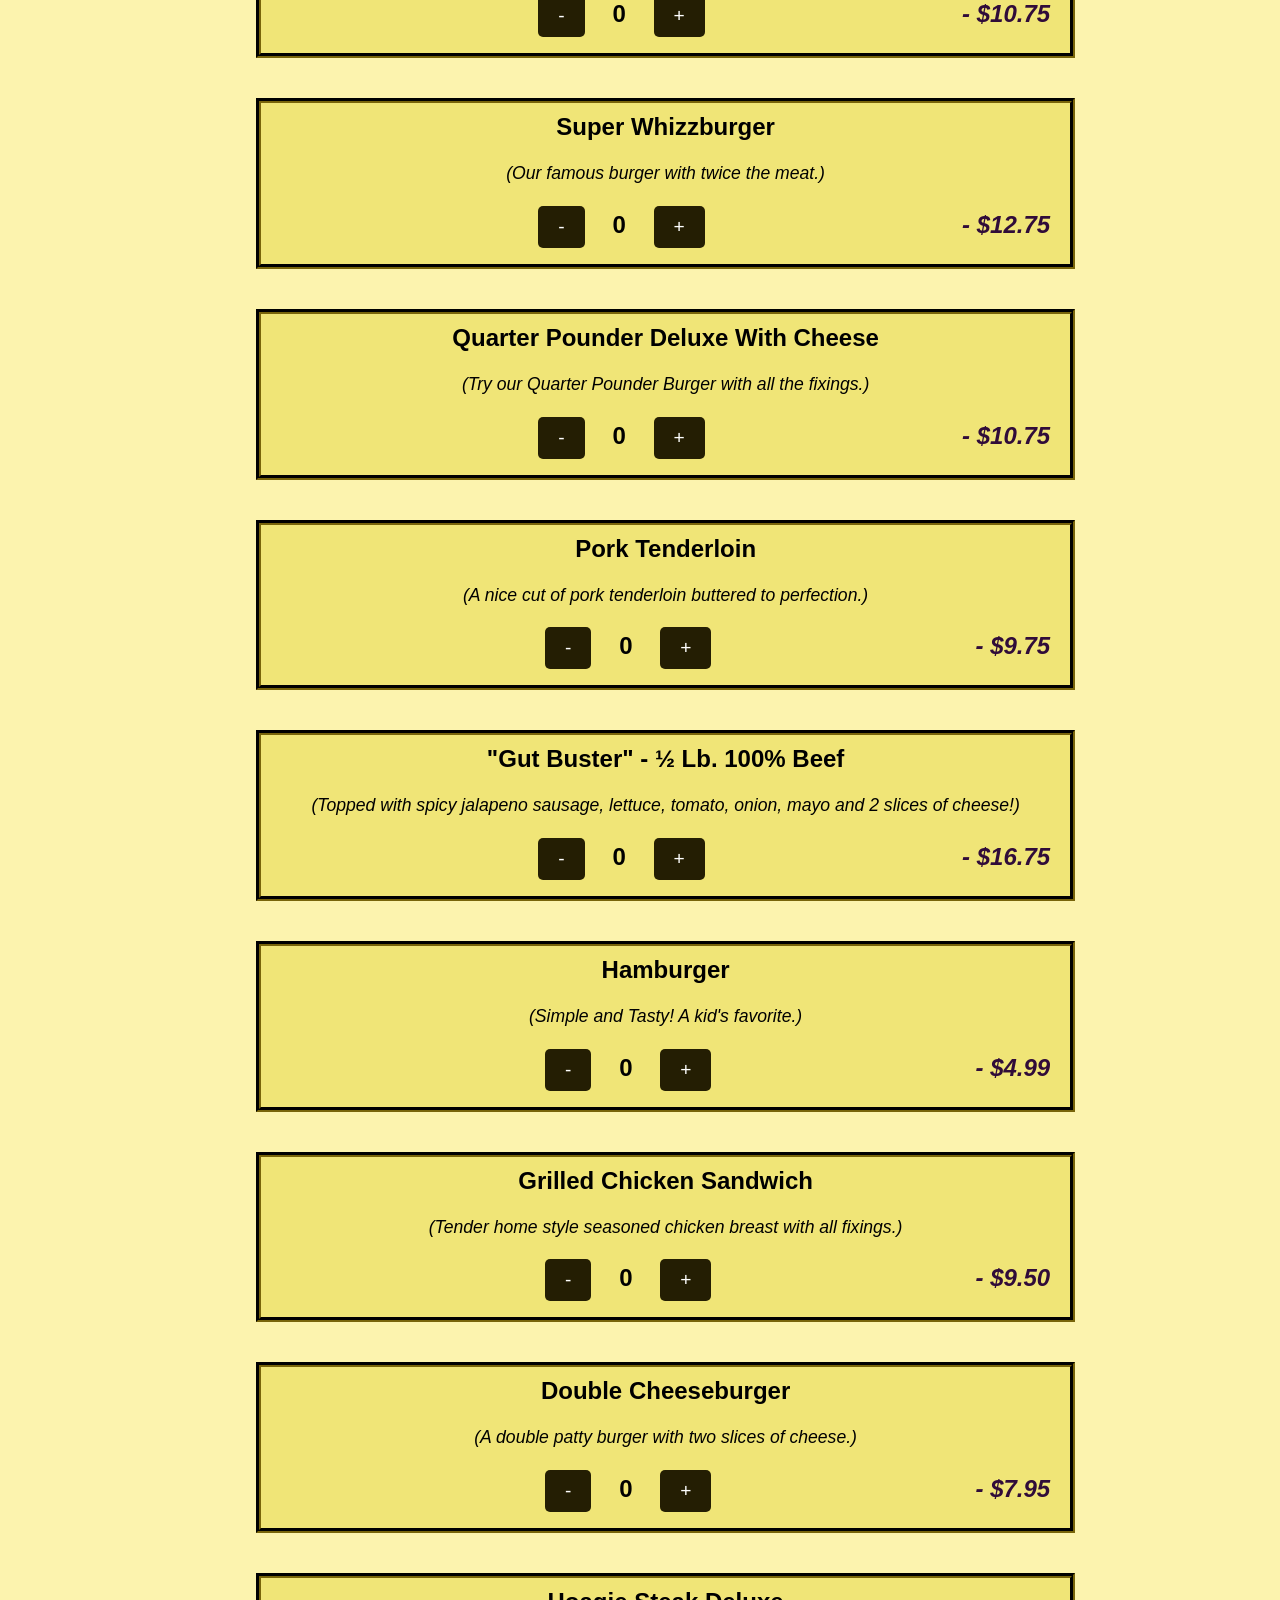
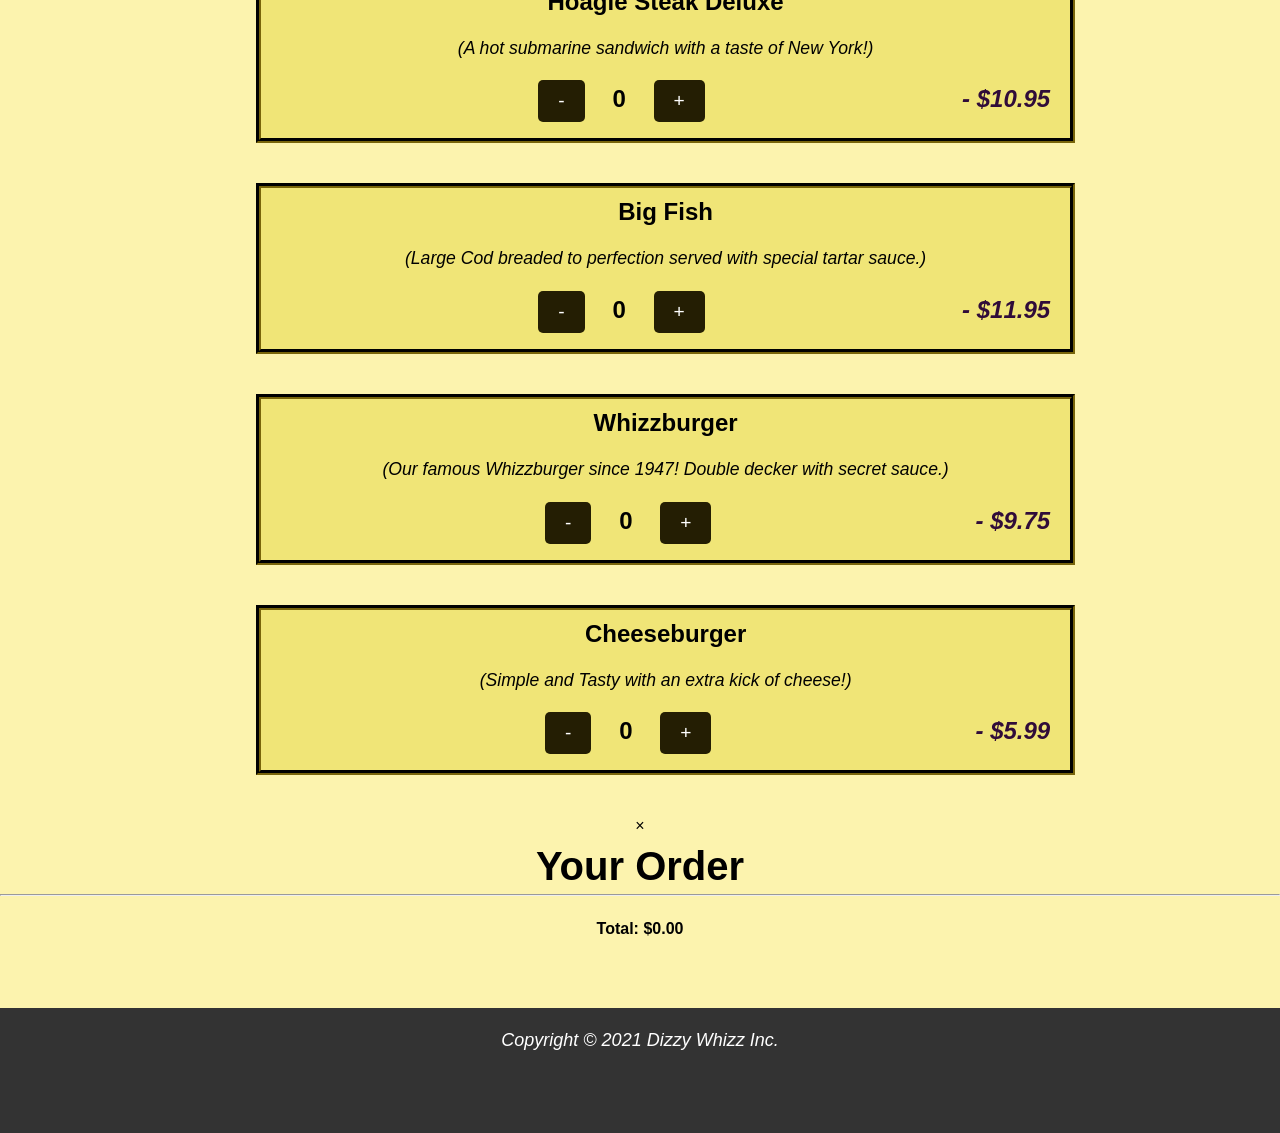
<file: lunch.html>
<!DOCTYPE html>
<html lang="en">
<head>
   <meta charset="UTF-8">
   <title>Lunch Menu</title>
   <link rel="stylesheet" href="./style.css">
</head>
<body class="body5">


   <div class="return-bar">
       <a href="./menu.html">Return to main menu</a>
   </div>


   <h1>Lunch Menu</h1>
   <br><br><br>


   <div class="menu-items-b">
       <!-- Dizzinator -->
       <div class="menu-item" data-price="18.75">
           <h2 class="item-title">Dizzinator - Double Decker 1Lb</h2>
           <span class="description"><i>(The father of all burgers! 1lb of beef, 2 slices of cheese, lettuce and special sauce.)</i></span>
           <h2 class="price">- $18.75</h2>
           <div class="controls">
               <button type="button" onclick="changeQty(this, -1)">-</button>
               <span class="qty">0</span>
               <button type="button" onclick="changeQty(this, 1)">+</button>
           </div>
       </div>


       <!-- Hotdog -->
       <div class="menu-item" data-price="8.00">
           <h2 class="item-title">1/4 Lb. Hotdog With Chili</h2>
           <span class="description"><i>(A dog that never fails you... Chili is his treat!)</i></span>
           <h2 class="price">- $8.00</h2>
           <div class="controls">
               <button type="button" onclick="changeQty(this, -1)">-</button>
               <span class="qty">0</span>
               <button type="button" onclick="changeQty(this, 1)">+</button>
           </div>
       </div>


       <!-- Spicy Chicken -->
       <div class="menu-item" data-price="9.50">
           <h2 class="item-title">Spicy Breaded Chicken Fillet</h2>
           <span class="description"><i>(Delicious chicken breast with a kick. Comes with lettuce and mayo.)</i></span>
           <h2 class="price">- $9.50</h2>
           <div class="controls">
               <button type="button" onclick="changeQty(this, -1)">-</button>
               <span class="qty">0</span>
               <button type="button" onclick="changeQty(this, 1)">+</button>
           </div>
       </div>


       <!-- Bacon Double -->
       <div class="menu-item" data-price="8.95">
           <h2 class="item-title">Bacon Double Cheeseburger</h2>
           <span class="description"><i>(A tasteful burger for bacon lovers!)</i></span>
           <h2 class="price">- $8.95</h2>
           <div class="controls">
               <button type="button" onclick="changeQty(this, -1)">-</button>
               <span class="qty">0</span>
               <button type="button" onclick="changeQty(this, 1)">+</button>
           </div>
       </div>


       <!-- 1/2 Lb Deluxe -->
       <div class="menu-item" data-price="12.95">
           <h2 class="item-title">1/2 Lb. Deluxe With Cheese</h2>
           <span class="description"><i>(Super size burger with all the fixings. A customer favorite!)</i></span>
           <h2 class="price">- $12.95</h2>
           <div class="controls">
               <button type="button" onclick="changeQty(this, -1)">-</button>
               <span class="qty">0</span>
               <button type="button" onclick="changeQty(this, 1)">+</button>
           </div>
       </div>


       <!-- Chicken Strips -->
       <div class="menu-item" data-price="10.99">
           <h2 class="item-title">Chicken Strips Dinner</h2>
           <span class="description"><i>(Golden chicken strips with large fries and a side of gravy.)</i></span>
           <h2 class="price">- $10.99</h2>
           <div class="controls">
               <button type="button" onclick="changeQty(this, -1)">-</button>
               <span class="qty">0</span>
               <button type="button" onclick="changeQty(this, 1)">+</button>
           </div>
       </div>


       <!-- WhizzSmash -->
       <div class="menu-item" data-price="10.75">
           <h2 class="item-title">WhizzSmash Double</h2>
           <span class="description"><i>(Black Angus Steak Burger smashed and grilled to perfection.)</i></span>
           <h2 class="price">- $10.75</h2>
           <div class="controls">
               <button type="button" onclick="changeQty(this, -1)">-</button>
               <span class="qty">0</span>
               <button type="button" onclick="changeQty(this, 1)">+</button>
           </div>
       </div>


       <!-- Super Whizzburger -->
       <div class="menu-item" data-price="12.75">
           <h2 class="item-title">Super Whizzburger</h2>
           <span class="description"><i>(Our famous burger with twice the meat.)</i></span>
           <h2 class="price">- $12.75</h2>
           <div class="controls">
               <button type="button" onclick="changeQty(this, -1)">-</button>
               <span class="qty">0</span>
               <button type="button" onclick="changeQty(this, 1)">+</button>
           </div>
       </div>


       <!-- Quarter Pounder -->
       <div class="menu-item" data-price="10.75">
           <h2 class="item-title">Quarter Pounder Deluxe With Cheese</h2>
           <span class="description"><i>(Try our Quarter Pounder Burger with all the fixings.)</i></span>
           <h2 class="price">- $10.75</h2>
           <div class="controls">
               <button type="button" onclick="changeQty(this, -1)">-</button>
               <span class="qty">0</span>
               <button type="button" onclick="changeQty(this, 1)">+</button>
           </div>
       </div>


       <!-- Pork Tenderloin -->
       <div class="menu-item" data-price="9.75">
           <h2 class="item-title">Pork Tenderloin</h2>
           <span class="description"><i>(A nice cut of pork tenderloin buttered to perfection.)</i></span>
           <h2 class="price">- $9.75</h2>
           <div class="controls">
               <button type="button" onclick="changeQty(this, -1)">-</button>
               <span class="qty">0</span>
               <button type="button" onclick="changeQty(this, 1)">+</button>
           </div>
       </div>


       <!-- Gut Buster -->
       <div class="menu-item" data-price="16.75">
           <h2 class="item-title">"Gut Buster" - ½ Lb. 100% Beef</h2>
           <span class="description"><i>(Topped with spicy jalapeno sausage, lettuce, tomato, onion, mayo and 2 slices of cheese!)</i></span>
           <h2 class="price">- $16.75</h2>
           <div class="controls">
               <button type="button" onclick="changeQty(this, -1)">-</button>
               <span class="qty">0</span>
               <button type="button" onclick="changeQty(this, 1)">+</button>
           </div>
       </div>


       <!-- Hamburger -->
       <div class="menu-item" data-price="4.99">
           <h2 class="item-title">Hamburger</h2>
           <span class="description"><i>(Simple and Tasty! A kid's favorite.)</i></span>
           <h2 class="price">- $4.99</h2>
           <div class="controls">
               <button type="button" onclick="changeQty(this, -1)">-</button>
               <span class="qty">0</span>
               <button type="button" onclick="changeQty(this, 1)">+</button>
           </div>
       </div>


       <!-- Grilled Chicken -->
       <div class="menu-item" data-price="9.50">
           <h2 class="item-title">Grilled Chicken Sandwich</h2>
           <span class="description"><i>(Tender home style seasoned chicken breast with all fixings.)</i></span>
           <h2 class="price">- $9.50</h2>
           <div class="controls">
               <button type="button" onclick="changeQty(this, -1)">-</button>
               <span class="qty">0</span>
               <button type="button" onclick="changeQty(this, 1)">+</button>
           </div>
       </div>


       <!-- Double Cheeseburger -->
       <div class="menu-item" data-price="7.95">
           <h2 class="item-title">Double Cheeseburger</h2>
           <span class="description"><i>(A double patty burger with two slices of cheese.)</i></span>
           <h2 class="price">- $7.95</h2>
           <div class="controls">
               <button type="button" onclick="changeQty(this, -1)">-</button>
               <span class="qty">0</span>
               <button type="button" onclick="changeQty(this, 1)">+</button>
           </div>
       </div>


       <!-- Hoagie Steak -->
       <div class="menu-item" data-price="10.95">
           <h2 class="item-title">Hoagie Steak Deluxe</h2>
           <span class="description"><i>(A hot submarine sandwich with a taste of New York!)</i></span>
           <h2 class="price">- $10.95</h2>
           <div class="controls">
               <button type="button" onclick="changeQty(this, -1)">-</button>
               <span class="qty">0</span>
               <button type="button" onclick="changeQty(this, 1)">+</button>
           </div>
       </div>


       <!-- Big Fish -->
       <div class="menu-item" data-price="11.95">
           <h2 class="item-title">Big Fish</h2>
           <span class="description"><i>(Large Cod breaded to perfection served with special tartar sauce.)</i></span>
           <h2 class="price">- $11.95</h2>
           <div class="controls">
               <button type="button" onclick="changeQty(this, -1)">-</button>
               <span class="qty">0</span>
               <button type="button" onclick="changeQty(this, 1)">+</button>
           </div>
       </div>


       <!-- Whizzburger -->
       <div class="menu-item" data-price="9.75">
           <h2 class="item-title">Whizzburger</h2>
           <span class="description"><i>(Our famous Whizzburger since 1947! Double decker with secret sauce.)</i></span>
           <h2 class="price">- $9.75</h2>
           <div class="controls">
               <button type="button" onclick="changeQty(this, -1)">-</button>
               <span class="qty">0</span>
               <button type="button" onclick="changeQty(this, 1)">+</button>
           </div>
       </div>


       <!-- Cheeseburger -->
       <div class="menu-item" data-price="5.99">
           <h2 class="item-title">Cheeseburger</h2>
           <span class="description"><i>(Simple and Tasty with an extra kick of cheese!)</i></span>
           <h2 class="price">- $5.99</h2>
           <div class="controls">
               <button type="button" onclick="changeQty(this, -1)">-</button>
               <span class="qty">0</span>
               <button type="button" onclick="changeQty(this, 1)">+</button>
           </div>
       </div>
   </div>


   <!-- Sticky Footer -->
   <div class="cart-summary">
       <h3>Total Order: $<span id="total-price">0.00</span></h3>
       <button class="checkout-btn" id="view-order-btn">View Order</button>
   </div>


   <!-- Modal for Order Review -->
   <div id="orderModal" class="modal">
       <div class="modal-content">
           <span class="close-btn" onclick="closeModal()">&times;</span>
           <h2 style="color:black;">Your Order</h2>
           <hr> <br>
           <div id="order-list"></div>
           <div id="modal-total-price"><strong style="color:black;">Total: $0.00</strong></div>
           <br><br><br>
       </div>
   </div>


   <footer class="site-footer">
       <p>Copyright © 2021 Dizzy Whizz Inc.</p>
   </footer>


   <script>
       function changeQty(btn, change) {
           const container = btn.parentElement;
           const qtyElement = container.querySelector('.qty');
           let currentQty = parseInt(qtyElement.innerText);
           currentQty += change;
           if (currentQty < 0) currentQty = 0;
           qtyElement.innerText = currentQty;
           updateTotal();
       }


       function updateTotal() {
           let total = 0;
           document.querySelectorAll('.menu-item').forEach(item => {
               const price = parseFloat(item.getAttribute('data-price'));
               const qty = parseInt(item.querySelector('.qty').innerText);
               total += price * qty;
           });
           document.getElementById('total-price').innerText = total.toFixed(2);
       }


       document.getElementById('view-order-btn').onclick = function() {
           let orderList = document.getElementById('order-list');
           let totalDisplay = document.getElementById('total-price').innerText;
           orderList.innerHTML = '';
           let hasItems = false;
          
           document.querySelectorAll('.menu-item').forEach(item => {
               let qty = parseInt(item.querySelector('.qty').innerText);
               if (qty > 0) {
                   hasItems = true;
                   let title = item.querySelector('.item-title').innerText;
                   let price = parseFloat(item.getAttribute('data-price'));
                   let itemTotal = (qty * price).toFixed(2);
                   orderList.innerHTML += `<p style="color:black; border-bottom:1px solid #ddd; padding:5px;">${qty}x ${title} - $${itemTotal}</p>`;
               }
           });


           if (!hasItems) {
               orderList.innerHTML = '<p style="color:black;">Your cart is empty!</p>';
           }


           document.getElementById('modal-total-price').innerHTML = `<strong style="color:black;">Total: $${totalDisplay}</strong>`;
           document.getElementById('orderModal').style.display = "block";
       }


       function closeModal() {
           document.getElementById('orderModal').style.display = "none";
       }


       window.addEventListener('click', function(event) {
           let modal = document.getElementById('orderModal');
           if (event.target == modal) {
               modal.style.display = "none";
           }
       });
   </script>
</body>
</html>
</file>
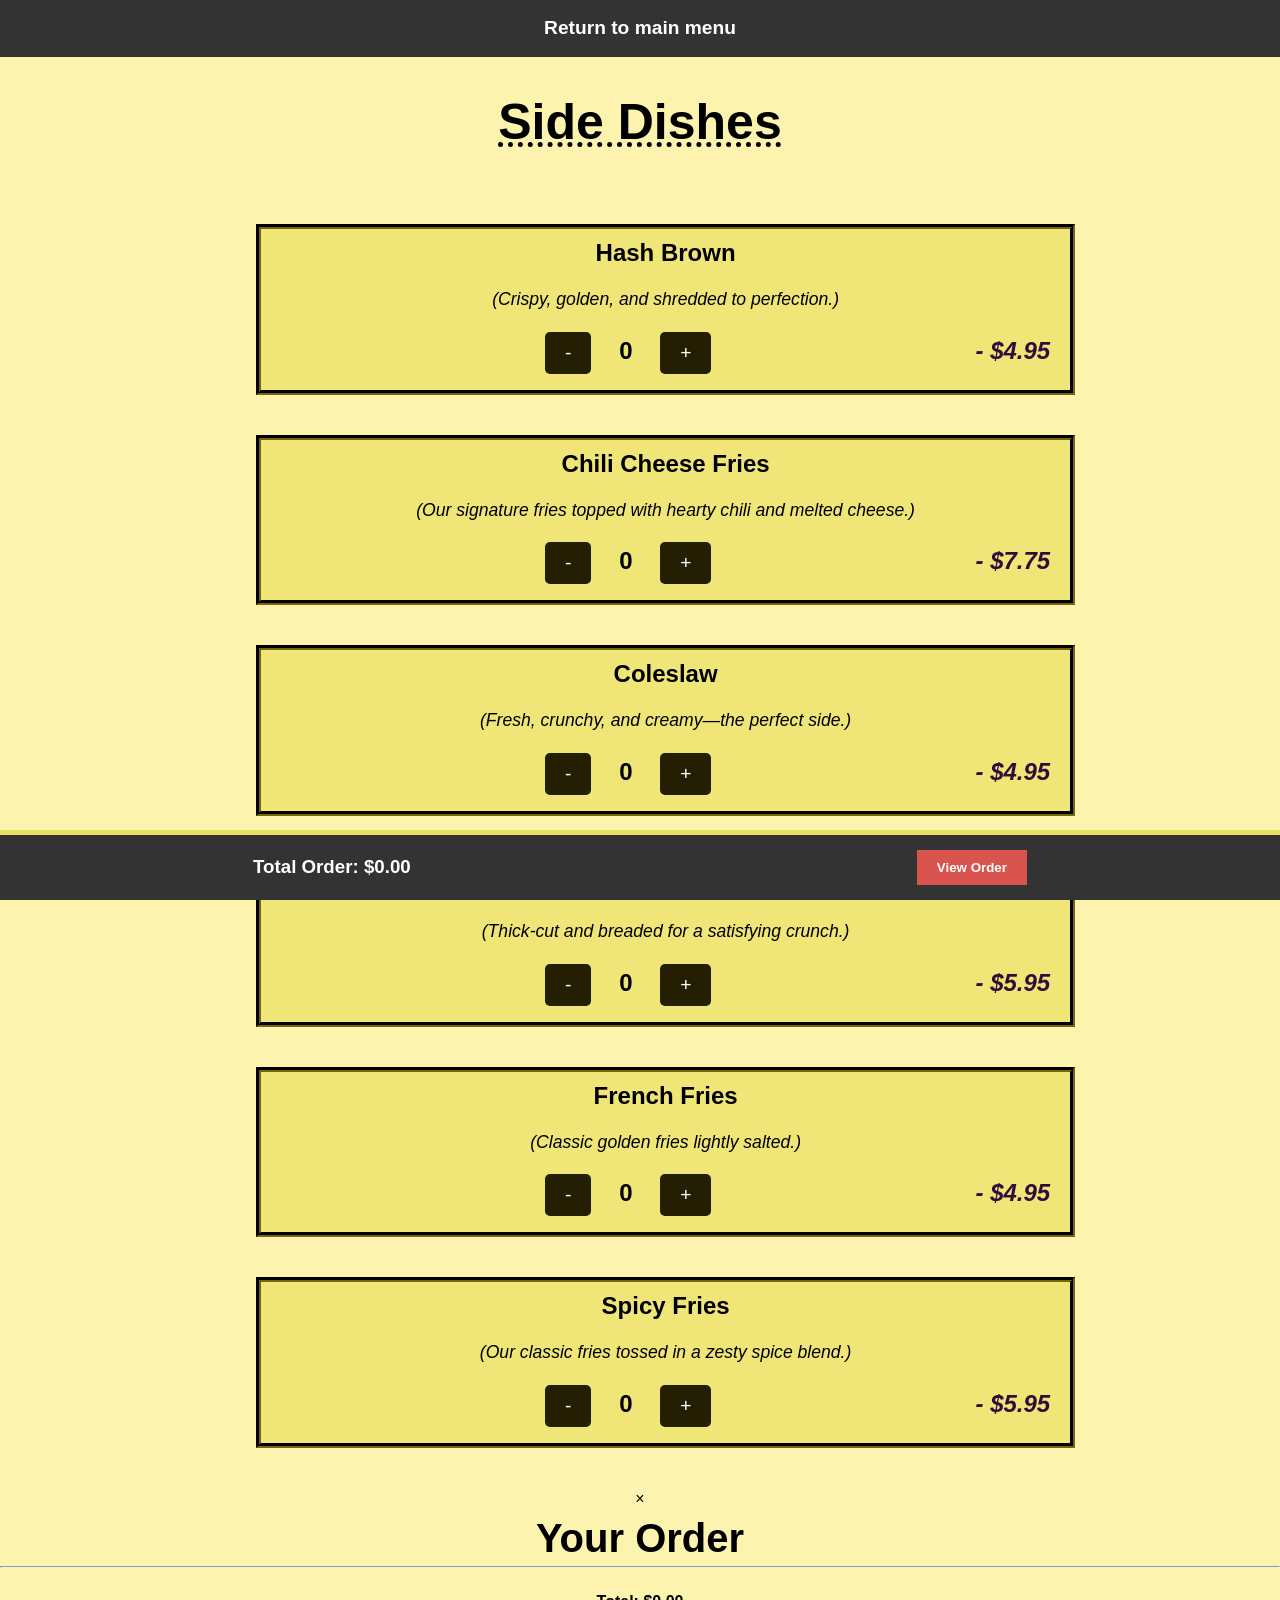
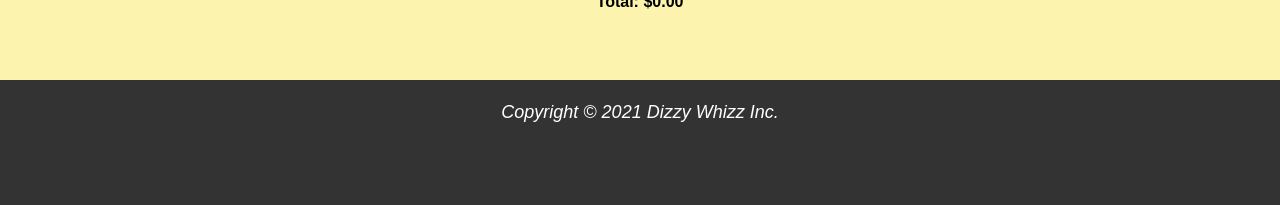
<file: side-dishes.html>
<!DOCTYPE html>
<html lang="en">
<head>
   <meta charset="UTF-8">
   <title>Side Dishes & Salad</title>
   <link rel="stylesheet" href="./style.css">
</head>
<body class="body5">
   <div class="return-bar">
       <a href="./menu.html">Return to main menu</a>
   </div>


   <h1>Side Dishes</h1>
   <br><br><br>


   <div class="menu-items-b">
       <!-- Hash Brown -->
       <div class="menu-item" data-price="4.95">
           <h2 class="item-title">Hash Brown</h2>
           <span class="description"><i>(Crispy, golden, and shredded to perfection.)</i></span>
           <h2 class="price">- $4.95</h2>
           <div class="controls">
               <button type="button" onclick="changeQty(this, -1)">-</button>
               <span class="qty">0</span>
               <button type="button" onclick="changeQty(this, 1)">+</button>
           </div>
       </div>


       <!-- Chili Cheese Fries -->
       <div class="menu-item" data-price="7.75">
           <h2 class="item-title">Chili Cheese Fries</h2>
           <span class="description"><i>(Our signature fries topped with hearty chili and melted cheese.)</i></span>
           <h2 class="price">- $7.75</h2>
           <div class="controls">
               <button type="button" onclick="changeQty(this, -1)">-</button>
               <span class="qty">0</span>
               <button type="button" onclick="changeQty(this, 1)">+</button>
           </div>
       </div>


       <!-- Coleslaw -->
       <div class="menu-item" data-price="4.95">
           <h2 class="item-title">Coleslaw</h2>
           <span class="description"><i>(Fresh, crunchy, and creamy—the perfect side.)</i></span>
           <h2 class="price">- $4.95</h2>
           <div class="controls">
               <button type="button" onclick="changeQty(this, -1)">-</button>
               <span class="qty">0</span>
               <button type="button" onclick="changeQty(this, 1)">+</button>
           </div>
       </div>


       <!-- Onion Rings -->
       <div class="menu-item" data-price="5.95">
           <h2 class="item-title">Onion Rings</h2>
           <span class="description"><i>(Thick-cut and breaded for a satisfying crunch.)</i></span>
           <h2 class="price">- $5.95</h2>
           <div class="controls">
               <button type="button" onclick="changeQty(this, -1)">-</button>
               <span class="qty">0</span>
               <button type="button" onclick="changeQty(this, 1)">+</button>
           </div>
       </div>


       <!-- French Fries -->
       <div class="menu-item" data-price="4.95">
           <h2 class="item-title">French Fries</h2>
           <span class="description"><i>(Classic golden fries lightly salted.)</i></span>
           <h2 class="price">- $4.95</h2>
           <div class="controls">
               <button type="button" onclick="changeQty(this, -1)">-</button>
               <span class="qty">0</span>
               <button type="button" onclick="changeQty(this, 1)">+</button>
           </div>
       </div>


       <!-- Spicy Fries -->
       <div class="menu-item" data-price="5.95">
           <h2 class="item-title">Spicy Fries</h2>
           <span class="description"><i>(Our classic fries tossed in a zesty spice blend.)</i></span>
           <h2 class="price">- $5.95</h2>
           <div class="controls">
               <button type="button" onclick="changeQty(this, -1)">-</button>
               <span class="qty">0</span>
               <button type="button" onclick="changeQty(this, 1)">+</button>
           </div>
       </div>
   </div>


   <!-- Sticky Footer -->
   <div class="cart-summary">
       <h3>Total Order: $<span id="total-price">0.00</span></h3>
       <button class="checkout-btn" id="view-order-btn">View Order</button>
   </div>


   <!-- Modal for Order Review -->
   <div id="orderModal" class="modal">
       <div class="modal-content">
           <span class="close-btn" onclick="closeModal()">&times;</span>
           <h2 style="color:black;">Your Order</h2>
           <hr> <br>
           <div id="order-list"></div>
           <div id="modal-total-price"><strong style="color:black;">Total: $0.00</strong></div>
           <br><br><br>
       </div>
   </div>


   <footer class="site-footer">
       <p>Copyright © 2021 Dizzy Whizz Inc.</p>
   </footer>


   <script>
       function changeQty(btn, change) {
           const container = btn.parentElement;
           const qtyElement = container.querySelector('.qty');
           let currentQty = parseInt(qtyElement.innerText);
           currentQty += change;
           if (currentQty < 0) currentQty = 0;
           qtyElement.innerText = currentQty;
           updateTotal();
       }


       function updateTotal() {
           let total = 0;
           document.querySelectorAll('.menu-item').forEach(item => {
               const price = parseFloat(item.getAttribute('data-price'));
               const qty = parseInt(item.querySelector('.qty').innerText);
               total += price * qty;
           });
           document.getElementById('total-price').innerText = total.toFixed(2);
       }


       document.getElementById('view-order-btn').onclick = function() {
           let orderList = document.getElementById('order-list');
           let totalDisplay = document.getElementById('total-price').innerText;
           orderList.innerHTML = '';
           let hasItems = false;
          
           document.querySelectorAll('.menu-item').forEach(item => {
               let qty = parseInt(item.querySelector('.qty').innerText);
               if (qty > 0) {
                   hasItems = true;
                   let title = item.querySelector('.item-title').innerText;
                   let price = parseFloat(item.getAttribute('data-price'));
                   let itemTotal = (qty * price).toFixed(2);
                   orderList.innerHTML += `<p style="color:black; border-bottom:1px solid #ddd; padding:5px;">${qty}x ${title} - $${itemTotal}</p>`;
               }
           });


           if (!hasItems) {
               orderList.innerHTML = '<p style="color:black;">Your cart is empty!</p>';
           }


           document.getElementById('modal-total-price').innerHTML = `<strong style="color:black;">Total: $${totalDisplay}</strong>`;
           document.getElementById('orderModal').style.display = "block";
       }


       function closeModal() {
           document.getElementById('orderModal').style.display = "none";
       }


       window.addEventListener('click', function(event) {
           let modal = document.getElementById('orderModal');
           if (event.target == modal) {
               modal.style.display = "none";
           }
       });
   </script>
</body>
</html>
</file>
<file: style.css>
/* Mobile-First Base Styles */
* {
   box-sizing: border-box;
   margin: 0;
   padding: 0;
}


body {
   background-color: rgb(252, 243, 174);
   font-family:'Gill Sans', 'Gill Sans MT', Calibri, 'Trebuchet MS', sans-serif ;
}


/* Navigation Bar */
.navbar {
   background-color: #333;
   padding: 10px 0;
}


.nav-container {
   display: flex;
   justify-content: center;
   align-items: center;
   max-width: 1200px;
   margin: 0 auto;
   padding: 0 20px;
}


.nav-menu {
   display: none; /* Hidden on mobile by default */
   list-style: none;
   flex-direction: column;
   width: 100%;
   text-align: center;
}


.nav-menu.active {
   display: flex; /* Show when toggled */
}


.nav-menu li {
   padding: 15px 0;
}


.nav-menu a {
   color: white;
   text-decoration: none;
   font-size: 1.2rem;
}


/* Hamburger Icon */




.bar {
   display: block;
   width: 25px;
   height: 3px;
   margin: 5px auto;
   background-color: white;
   transition: all 0.3s ease-in-out;
}


/* Hero Section */
.hero-section {
   background-color: rgba(236, 217, 74, 0.744);
   padding: 60px 20px;
   text-align: center;
}


.hero-section h1 {
 font-size: 72px;
 font-family:'Gill Sans', 'Gill Sans MT', Calibri, 'Trebuchet MS', sans-serif ;
}


.hero-section p {
 font-size: 28px;
 font-family:'Times New Roman', Times, serif;
}


/* Content Layout */
.content-wrapper {
   padding: 20px;
   max-width: 1200px;
   margin: 0 auto;
}


.split-container {
   display: flex;
   flex-direction: column;
   gap: 20px;
}


.image-box {
   width: 95%;
   min-height: 300px;
   background-color: #eee;
   border: 10px solid #a57c00c0;
   display: flex;
   align-items: center;
   justify-content: center;
   overflow: hidden;
}


.credit { margin-top: 15px; font-style: italic; }
.footer-text { margin-top: 50px; }


/* Desktop Enhancements */
/* 1. Global Sticky Navbar (Works on all screens) */
.navbar {
   top: 0;
   width: 100%;
   background-color: #333;
   z-index: 1000;
   box-shadow: 0 2px 5px rgba(0,0,0,0.2);
   margin: 0;
   padding: 0;
}


/* 2. Base Nav Menu Styles */
.nav-menu {
   display: flex;
   list-style: none;
   padding: 15px 0;
   margin: 0;
   justify-content: center;
   gap: 15px; /* Smaller gap for mobile so they fit */
}


.nav-menu a {
   color: white;
   text-decoration: none;
   font-weight: bold;
}


/* 3. Media Query for Desktop (Optional: Wider gaps on big screens) */
@media (min-width: 768px) {
   .nav-menu {
       gap: 40px; /* Spreads out more on laptops */
   }
}


/* 4. Fix for Content "Jumping" */






   .split-container {
       flex-direction: row;
       align-items: flex-start;
   }


   .text-content {
     flex: 1; order: 1;
     font-size: 32px;
     /* text-indent: 9%; */
     text-align:left;
     background-color: #ebe062b5;
     padding: 4%;
     font-family:'Gill Sans', 'Gill Sans MT', Calibri, 'Trebuchet MS', sans-serif;
     line-height: 2;
   }
   .media-content { flex: 1; order: 2; }




.curbside-img {
  display: flex;          /* Enables Flexbox */
  justify-content: center; /* Centers horizontally */
  align-items: center;     /* Centers vertically */
 
  border: 10px;
  border-style: ridge;
  border-color: #a57c00c0;
  margin: 20px auto;      /* Adds space and centers the div itself */
  max-width: 80%;         /* Keeps the border from touching the screen edges */
  background-color: #ecd075be;
}


.curbside-img img {
  max-width: 100%;        /* Ensures the image doesn't overflow the border */
  height: auto;
}




/* Update the nav-menu a styles */
.nav-menu a {
   color: white;
   text-decoration: none;
   font-size: 1.2rem;
   display: inline-block; /* Required for transform to work */
   transition: transform 0.3s ease, color 0.3s ease; /* Smooth transition */
}


/* Hover Effect: Enlarges the link */
.nav-menu a:hover {
   transform: scale(1.2); /* Enlarges by 20% */
   color: #ffd700; /* Optional: changes color to match hero on hover */
}


/* For mobile accessibility: slight enlargement on the hamburger button too */
.menu-toggle {
   display: block;
   cursor: pointer;
   background: none;
   border: none;
   transition: transform 0.2s ease;
}


.menu-toggle:active {
   transform: scale(1.1);
}


@media (min-width: 768px) {
   /* Ensure the scale has room to breathe in the layout */
   .nav-menu {
       gap: 50px;
   }
}


/* Container to hold the banner */
.banner-container {
   width: 100%;
   overflow: hidden;
   line-height: 0; /* Removes small gap under the image */
}


/* Mobile-first: Image fills width and adjusts height automatically */
.top-banner {
   width: 100%;
   height: auto;
   display: block;
}


/* Desktop: Prevents the banner from becoming too tall on large screens */
@media (min-width: 1024px) {
   .top-banner {
       max-height: 450px;
       object-fit: cover; /* Crops the image nicely if it hits the max height */
   }
}


.site-footer {
   background-color: #333; /* Your requested purple color */
   color: #ffffff;            /* White text for contrast */
   padding: 20px;
   text-align: center;
   width: 100%;
}


.site-footer p {
   font-style: italic;        /* Italicized as requested */
   margin: 0;
   font-size: 18px;
}




.map-container {
   width: 100%;
   margin-top: 30px;
   position: relative;
   padding-bottom: 56.25%; /* Maintains a 16:9 aspect ratio */
   height: 0;
   overflow: hidden;
   border-color: #ffd700;
   border-style: ridge;
   border-radius: 6%;
}


.map-container iframe {
   position: absolute;
   top: 0;
   left: 0;
   width: 100%;
   height: 100%;
   border: 0;
}


/* Optional: Limit the width on desktop so the map isn't huge */
@media (min-width: 768px) {
   .map-container {
       max-width: 800px;
       margin-left: auto;
       margin-right: auto;
       padding-bottom: 450px; /* Specific height for larger screens */
   }
}


h1 {
 text-align: center;
 font-size: 50px;
 text-decoration: dotted;
 text-decoration-line:underline;
}


/* Mobile-First: Stacked layout with spacing */
.info-section {
   margin-top: 50px; /* Two spaces of separation */
   padding: 20px 0;
}


.hours-container {
   padding: 20px;
   border-radius: 8px;
   margin-bottom: 20px;
}


.hours-container h1 {
   margin-bottom: 15px;
   border-bottom: 2px solid #ebe062b5; /* Matching your footer color */
   display: inline-block;
}


.hours-list {
   list-style: none;
   padding: 0;
}


.hours-list li {
   margin-bottom: 8px;
   font-size: 1.6rem;
   line-height: 2;
}


/* Desktop: Side-by-side layout */
@media (min-width: 768px) {
   .info-section {
       display: flex;
       gap: 40px;
       align-items: flex-start;
   }


   .hours-container {
       flex: 1;
       margin-bottom: 0;
       background-color: #ebe062b5;
       text-align: center;
       line-height: 2;
   }


}
























/* Responsive Iframe */
.iframe-container {
   width: 100%;
   max-width: 640px;
   margin: 0 auto;
}




















/*ABOUT US CSS*/
/* Layout Settings */
.history-section {
   max-width: 1000px;
   margin: 0 auto;
   padding: 40px 20px;
}


.history-title {
   text-align: center;
   font-size: 48px;
   margin-bottom: 40px;
}


/* Flexbox Row Setup */
.history-row {
   display: flex;
   align-items: center;
   gap: 40px;
   margin-bottom: 60px;
}


/* Alternating logic */
.row-standard { flex-direction: row; }
.row-reverse { flex-direction: row-reverse; }


.history-text{
   font-size: 28px;
   font-family:'Gill Sans', 'Gill Sans MT', Calibri, 'Trebuchet MS', sans-serif;
   background-color: #ebe062b5;
   padding: 4%;
   text-indent: 5%;
   justify-content: center;
   text-align: center;
   border-style: groove;
   border-color: #645603;
   border-width: 3px;
   line-height: 2;
  
}


/* Mobile-First Adjustments (Stacks on small screens) */
@media (max-width: 768px) {
   .history-row {
       flex-direction: column !important;
       text-align: center;
       gap: 20px;
   }
}




















/*Dizzy Special & Combos Page*/
/* Header Styles */
.specials-header {
   text-align: center;
   padding: 40px 20px;
}


.specials-header h1 {
   font-size: 3rem;
   margin-bottom: 10px;
}


h2 {
 font-size: 40px;
}


/* Container */
.specials-container {
   max-width: 1000px;
   margin: 0 auto;
   padding: 20px;
}


/* Mobile-First: Items stack vertically by default */
.special-content {
   display: flex;
   flex-direction: column;
   gap: 20px;
   align-items: center;
   margin-bottom: 20px;
}


.special-image img {
   width: 100%;
   max-width: 400px;
   height: auto;
   border-radius: 8px;
   box-shadow: 0 4px 8px rgba(0,0,0,0.1);
}


.special-text {
   text-align: center;
   font-family:'Gill Sans', 'Gill Sans MT', Calibri, 'Trebuchet MS', sans-serif;
   font-size: 25px;
   background-color: #ebe062b5;
   padding: 4%;
   border-color:#ffd700;
   line-height: 2;
  
}


/* Divider Lines */
.special-divider {
   border: 0;
   height: 1px;
   background: #000000;
   margin: 40px 0;
}


/* Desktop Layout: Zig-Zag effect */
@media (min-width: 768px) {
   .special-content {
       flex-direction: row; /* Image Left, Text Right */
       text-align: left;
   }


   /* Target every second item to flip it */
   .special-item.alternate .special-content {
       flex-direction: row-reverse; /* Text Left, Image Right */
   }


   .special-image, .special-text {
       flex: 1;
   }
}


/* Container for the clickable row */
.custom-option {
   display: block;
   cursor: pointer;
   position: relative;
   padding-left: 35px; /* Space for the box */
   width: 100%;
}


/* Hide the actual browser checkbox */
.custom-option input {
   position: absolute;
   opacity: 0;
   cursor: pointer;
}


/* The custom box (The "check box") */
.custom-option span::before {
   content: "";
   position: absolute;
   left: 0;
   top: 50%;
   transform: translateY(-50%);
   height: 20px;
   width: 20px;
   background-color: #fff;
   border: 2px solid #abab20;
   border-radius: 4px; /* Makes it slightly rounded */
}


/* Style for Radio Buttons (Circle shape for "Choose One") */
.custom-option input[type="radio"] + span::before {
   border-radius: 50%;
}


/* When the item is checked: Change background color */
.custom-option input:checked + span::before {
   background-color: #150324;
   border-color: #150324;
}


/* The actual Checkmark (The white "L" shape) */
.custom-option input:checked + span::after {
   content: "";
   position: absolute;
   left: 7px;
   top: 50%;
   transform: translateY(-65%) rotate(45deg);
   width: 5px;
   height: 10px;
   border: solid white;
   border-width: 0 2px 2px 0;
}


/* Keep your existing price styling */
.price {
  color: #300c39;
  font-weight: bold;
  float: right;
  font-style: italic;
}


.ingredient-list li {
  padding: 12px 0; /* Increased padding for easier clicking */
  border-bottom: 1px dashed #eee;
  font-size: 25px;
}




/* Desktop: Side-by-Side Lists */
@media (min-width: 768px) {
   .options-grid {
       flex-direction: row;
   }
  
   .option-column {
       flex: 1;
   }
}




















/*MENU CSS*/


.menu-selection-bar {
   background-color: rgba(163, 147, 26, 0.744);
   padding: 3%;
   text-align: center;
   border-bottom: 2px solid #ddd;
   margin-bottom: 20px;
}


.menu-selection-bar a {
   text-decoration: none;
   color: #ffffff;
   padding: 0 15px;
   font-weight: bold;
   font-size: 18px;
   flex-wrap: wrap;
}


.menu-selection-bar a:hover {
   color:#ffd700; /* Or your brand color */
}


.welcome {
 text-align: center;
 font-size: 30px
}
.food2-img {
justify-self: center;
border: 8px groove #a57c00c0;
padding: 8px;
}




















/* Global Styles */
.body5 {
   text-align: center;
   font-family: sans-serif;
   margin: 0;
   padding: 0;
   line-height: 1.4;
}


.menu-items-b {
 margin-left: 20%;
 line-height: 2;
}




/* Return to Main Menu Bar */
.return-bar {
   background: #333;
   padding: 15px;
   margin-bottom: 30px;
   justify-items: center;
}


.return-bar a {
   color: white;
   text-decoration: none;
   font-weight: bold;
   font-size: 1.2rem;
}


.return-bar a:hover {
   text-decoration: underline;
}


/* Menu Item Container */
.menu-item {
   margin-bottom: 40px;
   padding: 0 20px;
   background-color:#ebe062b5;
   border-color: #241e03;
   border-style: groove;
   border-width: 5px;
   max-width: 80%;
  
}


/* Titles and Prices (Same Heading Style) */
.item-title,
.price {
   font-size: 1.5rem;
   font-weight: bold;
   margin: 5px 0;
   display: inline;
}


/* Descriptions */
.description {
   display: block;
   margin: 10px 0;
   font-size: 1.1rem;
   line-height: 1.4;
}


/* Italicized Parenthesis */
i {
   font-style: italic;
}




















/* Fixed */
/* Keep your original CSS, then add these: */




.controls {
   margin-top: 15px;
   padding-bottom: 15px;
}


.controls button {
   background-color: #241e03;
   color: white;
   border: none;
   padding: 10px 20px;
   font-size: 1.2rem;
   cursor: pointer;
   border-radius: 5px;
}


.controls .qty {
   font-size: 1.5rem;
   font-weight: bold;
   margin: 0 15px;
   display: inline-block;
   min-width: 30px;
}


/* Fixed bar at the bottom to show the price */
.cart-summary {
   position: fixed !important;
   bottom: 0 !important;
   left: 0;
   width: 100%;
   background: #333;
   color: white;
   display: flex !important;
   justify-content: space-around;
   align-items: center;
   padding: 15px 0;
   border-top: 5px solid #ebe062; /* Thickened Dizzy Whizz Yellow */
   z-index: 9999 !important; /* Higher number stays on top */
}




.checkout-btn {
   background-color: #d9534f; /* Dizzy Whizz Red */
   color: white;
   border: none;
   padding: 10px 20px;
   font-weight: bold;
   cursor: pointer;
}


/* Adjust footer so it isn't hidden by the cart bar */
.site-footer {
   padding-bottom: 80px;
}
</file>
